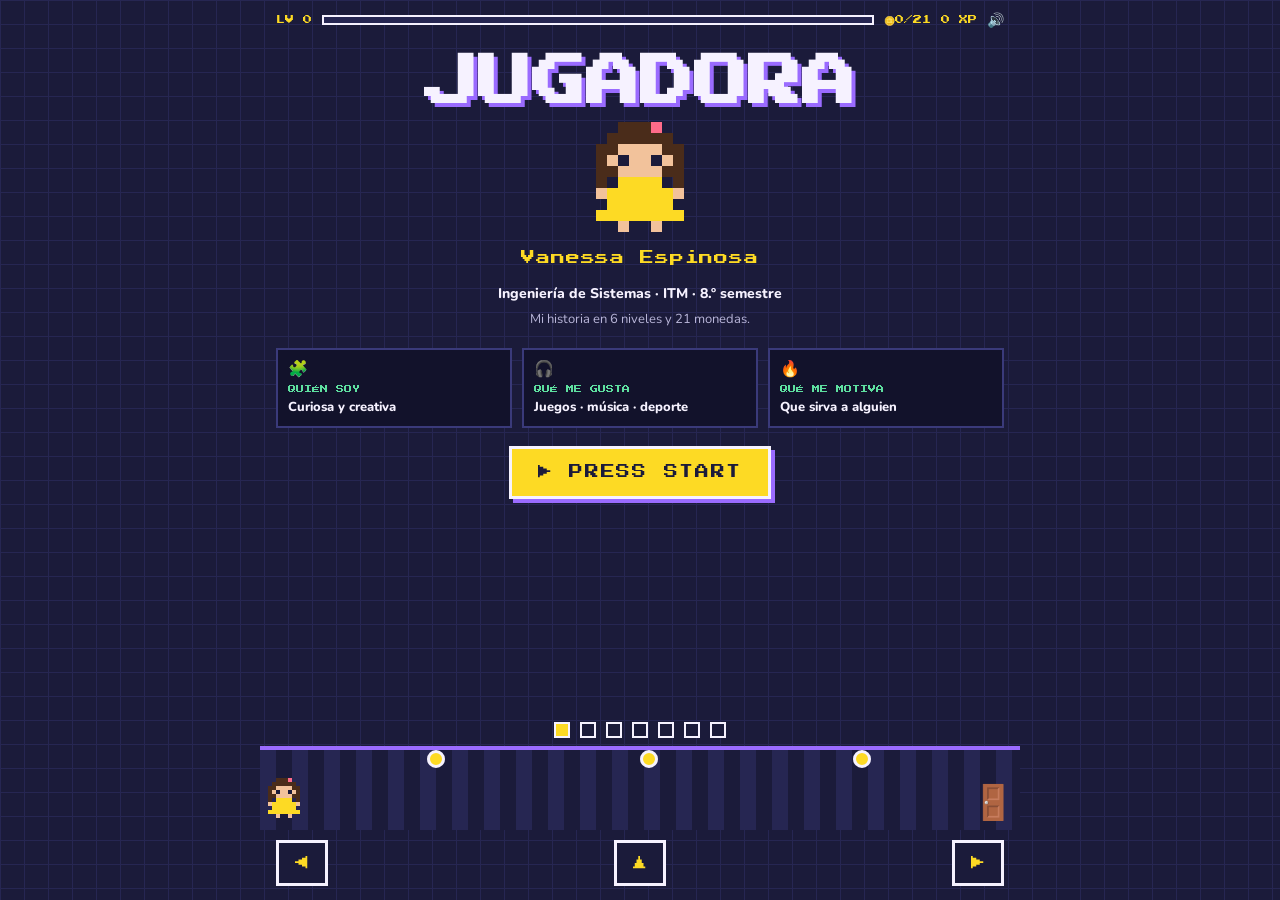
<file: Index.html>
<!DOCTYPE html>
<html lang="es">
<head>
<meta charset="UTF-8">
<meta name="viewport" content="width=device-width, initial-scale=1, viewport-fit=cover">
<title>Vanessa Espinosa . Jugadora</title>
<link rel="preconnect" href="https://fonts.googleapis.com">
<link href="https://fonts.googleapis.com/css2?family=Press+Start+2P&family=Nunito:wght@500;700;800&display=swap" rel="stylesheet">
<style>
:root{--ink:#1b1b3a;--ink2:#262652;--yellow:#fdda24;--violet:#9a6bff;--mint:#5ee0a0;--pink:#ff6b8a;--paper:#f6f2ff;--muted:#b9b6d9;
--px:'Press Start 2P','Courier New',monospace;--body:'Nunito','Segoe UI',system-ui,sans-serif}
*{box-sizing:border-box;margin:0;padding:0;-webkit-tap-highlight-color:transparent}
html,body{height:100%}
body{background:var(--ink);color:var(--paper);font-family:var(--body);font-size:16px;line-height:1.5;overflow:hidden;
background-image:linear-gradient(var(--ink2) 1px,transparent 1px),linear-gradient(90deg,var(--ink2) 1px,transparent 1px);background-size:24px 24px;animation:grid 12s linear infinite}
@keyframes grid{to{background-position:24px 24px}}
#app{height:100%;display:flex;flex-direction:column;max-width:760px;margin:0 auto;padding:env(safe-area-inset-top,0) 0 env(safe-area-inset-bottom,0)}
#hud{display:flex;align-items:center;gap:10px;padding:12px 16px;font-family:var(--px);font-size:9px;color:var(--yellow)}
#bar{flex:1;height:10px;background:var(--ink2);border:2px solid var(--paper)}
#fill{height:100%;width:0;background:var(--yellow);transition:width .4s steps(8)}
#mute{font-size:14px;background:none;border:0;cursor:pointer;color:var(--yellow)}
main{flex:1;overflow-y:auto;padding:8px 16px 16px;-webkit-overflow-scrolling:touch}
.screen{display:none}.screen.on{display:block;animation:in .35s steps(7) both}
@keyframes in{from{opacity:0;transform:translateX(var(--d,30px))}}
h1,h2{font-family:var(--px);line-height:1.5;color:var(--yellow)}
h1{font-size:clamp(16px,5.2vw,26px);margin-bottom:14px}
h2{font-size:clamp(12px,3.6vw,17px);margin-bottom:12px}
p{margin-bottom:12px}.sub{color:var(--muted)}.c{text-align:center}
.box{background:var(--ink);border:3px solid var(--paper);box-shadow:5px 5px 0 var(--violet);padding:14px;margin-bottom:18px}
.box.y{border-color:var(--yellow);box-shadow:5px 5px 0 var(--yellow)}
.grid{display:grid;grid-template-columns:1fr 1fr;gap:12px;margin-bottom:16px}
.stat{border:3px solid var(--paper);padding:10px;background:var(--ink);cursor:pointer;text-align:left;color:var(--paper);font-family:var(--body);min-height:92px}
.stat b{display:block;font-family:var(--px);font-size:18px;color:var(--mint);margin-bottom:6px}
.stat span{font-size:13px;color:var(--muted)}
.stat.pop,.item.pop{animation:pop .35s}
@keyframes pop{40%{transform:scale(1.12) rotate(-2deg)}}
.btn{font-family:var(--px);font-size:11px;line-height:1.4;background:var(--yellow);color:var(--ink);border:3px solid var(--paper);padding:14px 16px;cursor:pointer;box-shadow:4px 4px 0 var(--violet);touch-action:manipulation}
.btn:active{transform:translate(3px,3px);box-shadow:1px 1px 0 var(--violet)}
.btn.alt{background:var(--paper)}.btn[disabled]{opacity:.4;cursor:default}
button:focus-visible{outline:3px solid var(--mint);outline-offset:3px}
.blink{animation:blink 1s steps(2) infinite}@keyframes blink{50%{opacity:.25}}
.sp{display:inline-block}.bob{animation:bob 1s steps(2) infinite}@keyframes bob{50%{transform:translateY(-6px)}}
.hero{display:flex;justify-content:center;margin:6px 0 18px;cursor:pointer;background:none;border:0}
.jump{animation:jump .5s ease-out}@keyframes jump{40%{transform:translateY(-40px) rotate(8deg)}}
.skill{margin-bottom:12px;font-size:14px}.skill i{display:block;height:14px;border:3px solid var(--paper);margin-top:4px;background:var(--ink2)}
.skill i u{display:block;height:100%;width:0;background:var(--mint);transition:width 1s steps(10)}
.path{position:relative;padding-top:64px;margin-bottom:16px}
.path::before{content:"";position:absolute;left:8%;right:8%;top:76px;border-top:4px dashed var(--violet)}
#av{position:absolute;top:0;left:calc(16.6% - 20px);transition:left .6s steps(10)}
.nodes{display:flex}.nodes button{flex:1;background:none;border:0;color:var(--paper);font-family:var(--px);font-size:9px;cursor:pointer;padding:0 2px}
.nodes button s{display:block;width:26px;height:26px;margin:0 auto 8px;background:var(--ink);border:4px solid var(--yellow);text-decoration:none}
.nodes button.on s{background:var(--yellow)}
.mis{width:100%;text-align:left;font-family:var(--body);color:var(--paper);cursor:pointer;position:relative}
.det{max-height:0;overflow:hidden;transition:max-height .5s}.mis.open .det{max-height:340px}
.stamp{position:absolute;right:10px;top:10px;font-family:var(--px);font-size:9px;color:var(--mint);border:3px solid var(--mint);padding:4px;transform:rotate(-8deg) scale(0);transition:transform .3s cubic-bezier(.3,2,.5,1)}
.mis.open .stamp{transform:rotate(-8deg) scale(1)}
.items{display:grid;grid-template-columns:1fr 1fr;gap:10px;margin-bottom:14px}
.item{font-family:var(--body);font-weight:800;font-size:14px;text-align:left;color:var(--paper);background:var(--ink);border:3px solid var(--muted);padding:10px;cursor:pointer;min-height:56px}
.item.got{border-color:var(--mint);color:var(--mint)}.item.lock{border-style:dashed;color:var(--muted)}
.item.open{border-color:var(--yellow);color:var(--yellow);border-style:solid}
.slots{display:flex;gap:6px;margin-bottom:12px}.slots i{flex:1;height:12px;border:2px solid var(--paper)}.slots i.f{background:var(--mint)}
.req{width:100%;text-align:left;font-family:var(--body);font-weight:800;color:var(--paper);background:var(--ink);border:3px solid var(--muted);padding:12px;margin-bottom:10px;cursor:pointer;display:flex;gap:10px;align-items:flex-start}
.req i{font-style:normal;font-family:var(--px);flex:0 0 22px;color:var(--muted)}
.req small{display:block;font-weight:500;color:var(--muted);max-height:0;overflow:hidden;transition:max-height .4s}
.req.ok{border-color:var(--mint)}.req.ok i{color:var(--mint)}.req.ok small{max-height:90px;margin-top:4px}
.nav{display:flex;align-items:center;justify-content:space-between;padding:10px 16px 14px}
.nav button{touch-action:none;user-select:none;-webkit-user-select:none;font-family:var(--px);font-size:14px;width:52px;height:46px;background:var(--ink);color:var(--yellow);border:3px solid var(--paper);cursor:pointer}
.nav button[disabled]{opacity:.3}
#dots{display:flex;gap:10px;justify-content:center;padding:4px 0}
#dots button{width:16px;height:16px;border:2px solid var(--paper);background:var(--ink);padding:0;cursor:pointer}
#dots button.on{background:var(--yellow)}#dots button.done{background:var(--violet)}
#ground{position:relative;z-index:3;height:84px;flex:none;margin-top:4px;border-top:4px solid var(--violet);background:repeating-linear-gradient(90deg,var(--ink2) 0 16px,var(--ink) 16px 32px);user-select:none;-webkit-user-select:none;touch-action:manipulation}
#pl{position:absolute;left:0;bottom:12px;width:32px;height:40px;z-index:5;will-change:transform}
#pl span{position:absolute;inset:0}#pl .f2{visibility:hidden}
#pl.walking .f1{animation:fa .3s steps(1) infinite}#pl.walking .f2{animation:fb .3s steps(1) infinite}
@keyframes fa{50%{visibility:hidden}}@keyframes fb{50%{visibility:visible}}
.coin{position:absolute;bottom:62px;width:18px;height:18px;background:var(--yellow);border:3px solid var(--paper);border-radius:50%;animation:spin 1s steps(4) infinite}
@keyframes spin{50%{transform:scaleX(.3)}}
#door{position:absolute;right:6px;bottom:10px;font-size:34px;line-height:1;animation:blink 1.2s steps(2) infinite}
#back{position:absolute;left:6px;bottom:14px;font-family:var(--px);font-size:14px;color:var(--violet)}
.toast{position:fixed;top:56px;left:50%;margin-left:-60px;width:120px;text-align:center;font-family:var(--px);font-size:10px;color:var(--ink);background:var(--mint);border:3px solid var(--paper);padding:8px;z-index:9;animation:rise 1.3s forwards}
@keyframes rise{to{transform:translateY(-26px);opacity:0}}
.pt{position:fixed;width:8px;height:8px;pointer-events:none;z-index:9}
@media (prefers-reduced-motion:reduce){*{animation:none!important;transition:none!important}}
#tr{position:absolute;bottom:62px;width:32px;height:32px;z-index:4;animation:bob 1s steps(2) infinite}
.say{position:absolute;left:8px;right:8px;bottom:122px;min-height:48px;z-index:6;pointer-events:none;background:var(--paper);color:var(--ink);border:3px solid var(--ink2);box-shadow:4px 4px 0 var(--violet);padding:8px;font-weight:800;font-size:14px;line-height:1.3}
.box a{color:var(--yellow);font-weight:800}#lvl{cursor:pointer}
#md{position:fixed;inset:0;z-index:20;display:flex;align-items:center;justify-content:center;padding:16px;background:rgba(27,27,58,.94);animation:mdin .3s steps(4)}
@keyframes mdin{from{opacity:0}}
.mc{width:100%;max-width:420px;max-height:92vh;overflow:auto;text-align:center;background:var(--ink);border:4px solid var(--yellow);box-shadow:8px 8px 0 var(--violet);padding:20px 16px;animation:mpop .5s cubic-bezier(.3,1.6,.5,1)}
@keyframes mpop{from{transform:scale(.3);opacity:0}}
.award-row{display:flex;align-items:center;justify-content:center;gap:14px;margin:0 auto}
.mtr{display:inline-block;animation:drop 1s cubic-bezier(.3,1.5,.5,1) .3s both,glow 1.4s steps(2) 1.3s infinite}
.award-photo{width:68px;height:88px;object-fit:cover;object-position:center 25%;border:3px solid var(--paper);box-shadow:4px 4px 0 var(--violet);transform:rotate(4deg);animation:drop 1s cubic-bezier(.3,1.5,.5,1) .3s both}
@keyframes drop{from{transform:translateY(-160px) scale(.3) rotate(-25deg);opacity:0}}
@keyframes glow{50%{filter:drop-shadow(0 0 12px #fdda24)}}
.mc h2{margin:10px 0 4px;animation:up .5s .9s both}.mc .th{font-family:var(--px);font-size:13px;color:var(--mint);margin-bottom:12px;animation:up .5s 1.1s both}
@keyframes up{from{transform:translateY(14px);opacity:0}}
.mg{display:grid;grid-template-columns:repeat(3,1fr);gap:8px;margin:12px 0;animation:up .5s 1.3s both}
.mg div{border:3px solid var(--paper);padding:8px 4px}.mg b{display:block;font:13px var(--px);color:var(--mint);margin-bottom:4px}.mg span{font-size:12px;color:var(--muted)}
.mc .y{color:var(--yellow);font-weight:800}.mc a{color:var(--yellow);font-weight:800}

/* portada */
.ttl{text-align:center;font-size:clamp(20px,7.2vw,54px);line-height:1.15;margin:4px 0 6px;color:var(--paper);text-shadow:4px 4px 0 var(--violet);letter-spacing:0}
.ttl span{display:block}
.ttl .vs{display:inline-block;font-size:.72em;color:var(--yellow);text-shadow:3px 3px 0 var(--pink);transform:rotate(-8deg);margin:6px 0 10px}
.hero{display:flex;justify-content:center;margin:8px 0 16px;cursor:pointer}
.hero svg{display:block;max-width:100%;height:auto}
.nm{font-family:var(--px);font-size:clamp(11px,3.2vw,14px);color:var(--yellow);text-align:center;margin:0 0 14px;letter-spacing:.06em}
.cards3{display:grid;grid-template-columns:repeat(3,1fr);gap:10px;margin:0 0 18px}
.cards3>button{font-family:var(--body);color:var(--paper);cursor:pointer;background:#12122b;border:2px solid #3a3a7a;padding:10px;text-align:left}
.cards3>button:hover{border-color:var(--yellow);transform:translateY(-2px)}
.cards3 i{display:block;font-style:normal;font-size:16px;line-height:1.2;margin-bottom:4px}
.cards3 small{display:block;font-family:var(--px);font-size:clamp(6px,1.5vw,8px);line-height:1.5;color:var(--mint);margin-bottom:4px}
.cards3 b{display:block;font-size:clamp(11px,2.4vw,13px);line-height:1.3;font-weight:800}
#go{font-size:clamp(11px,3vw,14px);letter-spacing:.12em;padding:14px 26px}
.mis.eta.open .det{max-height:900px}
.eta .stamp{top:auto;bottom:10px}

/* ficha */
#fcm{position:fixed;inset:0;z-index:20;display:flex;align-items:center;justify-content:center;padding:16px;background:rgba(10,10,28,.88);animation:mdin .3s steps(4)}
.fc{position:relative;width:100%;max-width:560px;max-height:86vh;overflow:auto;text-align:left;background:#17172f;border:3px solid var(--paper);box-shadow:8px 8px 0 var(--violet);padding:20px 16px 16px;animation:mpop .45s cubic-bezier(.3,1.6,.5,1)}
.fctag{display:block;font:9px/1.5 var(--px);color:var(--yellow);margin:0 0 14px;padding-right:36px}
.fcx{position:absolute;top:10px;right:10px;width:32px;height:32px;background:#2a2a5c;border:2px solid #4a4a8a;color:var(--paper);font-size:14px;cursor:pointer}
.fcprofile{display:flex;align-items:center;gap:14px;margin-bottom:14px}
.fcav{flex:none;background:#262652;border:2px solid #4a4a8a;padding:4px;line-height:0}
.fcav svg{width:48px;height:60px}
.fcname{font:clamp(11px,3vw,16px)/1.5 var(--px);color:var(--yellow);margin:0 0 6px}
.fcdegree{font-size:13px;font-weight:800;margin:0}
.fcg{display:grid;grid-template-columns:repeat(3,minmax(0,1fr));gap:10px}
.fcg>div{min-width:0;background:#0f0f24;border:2px solid #3a3a7a;border-top:5px solid var(--violet);padding:12px 8px;text-align:center}
.fcg .fm{border-top-color:var(--mint)}.fcg .fy{border-top-color:var(--yellow)}
.fcg i{display:block;font-style:normal;font-size:20px;line-height:1.2;margin-bottom:6px}
.fcg small{display:block;font:clamp(6px,1.7vw,9px)/1.5 var(--px);color:var(--yellow);margin-bottom:8px}
.fcg p{font-size:clamp(10px,2.5vw,13px);line-height:1.4;margin:0}
.chips{display:grid;grid-template-columns:repeat(2,minmax(0,1fr));gap:6px}
.chips span{display:flex;align-items:center;justify-content:center;min-height:34px;font-size:clamp(9px,2.3vw,12px);font-weight:800;line-height:1.3;background:#34344a;border:1px solid #55556d;padding:5px 4px}
.btn.alt.fcb{background:#2a2a5c;color:var(--paper);border-color:#4a4a8a}
.fcactions{text-align:center;margin:14px 0 0}

</style>
</head>
<body>
<div id="app">
  <div id="hud"><span id="lvl">LV 0</span><div id="bar"><div id="fill"></div></div><span id="cc">🪙0/21</span><span id="xp">0 XP</span><button id="mute" aria-label="Sonido">🔊</button></div>
  <main id="stage"></main>
  <div id="dots"></div>
  <div id="ground"><span id="back"></span><span id="door">🚪</span><div id="pl"></div></div>
  <div class="nav"><button id="prev" aria-label="Caminar a la izquierda">◀</button><button id="jump" aria-label="Saltar">▲</button><button id="next" aria-label="Caminar a la derecha">▶</button></div>
</div>
<script>
const DATO_EXTRA_EN_MONEDAS=false; // pon false para que las monedas solo sumen al contador y a los XP
/* ====== EDITA AQUÍ lo personal (no está en tu hoja de vida) ====== */
const YO={
  nombre:"Vanessa Espinosa",
  meGusta:["Completa aquí un hobby (ej.: crear contenido audiovisual)","Completa aquí otro gusto (ej.: música, series, deporte)"],
  datoCurioso:"Completa aquí un dato que te haga única"
};
/* ================================================================= */
const $=(s,r=document)=>r.querySelector(s), $$=(s,r=document)=>[...r.querySelectorAll(s)];
const RM=matchMedia("(prefers-reduced-motion:reduce)").matches;
let xp=0,mute=false,AC;const st={items:0};

/* sonido */
function beep(f=520,d=.08,t="square"){if(mute)return;try{AC=AC||new(window.AudioContext||window.webkitAudioContext)();const o=AC.createOscillator(),g=AC.createGain();o.type=t;o.frequency.value=f;g.gain.value=.05;o.connect(g);g.connect(AC.destination);o.start();g.gain.exponentialRampToValueAtTime(.0001,AC.currentTime+d);o.stop(AC.currentTime+d)}catch(e){}}
const jingle=()=>{[523,659,784,1046].forEach((f,i)=>setTimeout(()=>beep(f,.12),i*110));PL.hop()};
$("#mute").onclick=e=>{mute=!mute;e.target.textContent=mute?"🔇":"🔊"};

/* sprites pixel */
function sprite(m,c,px=8){let r="";m.forEach((row,y)=>[...row].forEach((k,x)=>{if(c[k])r+=`<rect x="${x}" y="${y}" width="1" height="1" fill="${c[k]}"/>`}));
return `<svg viewBox="0 0 ${m[0].length} ${m.length}" width="${m[0].length*px}" height="${m.length*px}" shape-rendering="crispEdges" aria-hidden="true">${r}</svg>`}
const WOMAN=l=>["..HHHP..",".HHHHHH.","HHSSSSHH","HSeSSeSH","HHSSSSHH","H.BBBB.H","SBBBBBBS",".BBBBBB.","BBBBBBBB",l];
const WC={H:"#4a2c1a",S:"#f2c29b",e:"#1b1b3a",B:"#fdda24",L:"#f2c29b",P:"#ff6b8a"};
const HERO=sprite(WOMAN("..L..L.."),WC,8);
const HEROS=HERO.replace(/width="64" height="80"/,'width="40" height="50"');

/* efectos */
function tw(el,txt,sp=20){clearInterval(el._t);if(RM){el.textContent=txt;return}el.textContent="";let i=0;el._t=setInterval(()=>{el.textContent=txt.slice(0,++i);if(i>=txt.length)clearInterval(el._t)},sp)}
function burst(x,y,n=14){if(RM)return;const C=["#fdda24","#9a6bff","#5ee0a0","#f6f2ff"];for(let i=0;i<n;i++){const p=document.createElement("i");p.className="pt";p.style.cssText=`left:${x}px;top:${y}px;background:${C[i%4]}`;document.body.appendChild(p);const a=Math.random()*6.28,d=40+Math.random()*80;p.animate([{transform:"translate(0,0)",opacity:1},{transform:`translate(${Math.cos(a)*d}px,${Math.sin(a)*d+30}px) rotate(200deg)`,opacity:0}],{duration:750,easing:"ease-out"}).onfinish=()=>p.remove()}}
function confetti(){for(let k=0;k<7;k++)setTimeout(()=>burst(Math.random()*innerWidth,innerHeight*.25,20),k*170)}
function ctr(el){const r=el.getBoundingClientRect();return[r.left+r.width/2,r.top+r.height/2]}
function toast(t){const d=document.createElement("div");d.className="toast";d.textContent=t;document.body.appendChild(d);setTimeout(()=>d.remove(),1300)}
function gain(n){xp+=n;$("#xp").textContent=xp+" XP";toast("+"+n+" XP")}
function anim(el,c){el.classList.remove(c);void el.offsetWidth;el.classList.add(c)}

/* ficha de personaje */
function openFicha(){if($("#fcm"))return;const m=document.createElement("div");m.id="fcm";m.setAttribute("role","dialog");m.setAttribute("aria-modal","true");m.setAttribute("aria-labelledby","fctitle");
m.innerHTML=`<div class="fc"><button class="fcx" id="fcx" aria-label="Cerrar">✕</button>
<h2 class="fctag" id="fctitle">INFORMACIÓN DEL PERSONAJE</h2>
<div class="fcprofile"><div class="fcav">${HERO}</div><div><h3 class="fcname">${YO.nombre}</h3><p class="fcdegree">Ingeniería de Sistemas · ITM · 8.º semestre</p></div></div>
<div class="fcg">
<div class="fv"><i>🧩</i><small>QUIÉN SOY</small><p>Curiosa y creativa. Pasé de los medios audiovisuales al desarrollo de software; hoy estudio Ingeniería de Sistemas.</p></div>
<div class="fm"><i>🎧</i><small>QUÉ ME GUSTA</small><div class="chips"><span>🎵 Música</span><span>📺 Series</span><span>🎮 Juegos</span><span>⚽ Deportes</span><span>🧶 Crochet</span></div></div>
<div class="fy"><i>🔥</i><small>QUÉ ME MOTIVA</small><p>Aprender cosas nuevas y crear soluciones que le sirvan a alguien.</p></div>
</div>
<p class="fcactions"><button class="btn alt fcb" id="fcno">CERRAR</button></p></div>`;
document.body.appendChild(m);beep(660,.1);
const close=()=>{m.remove();document.removeEventListener("keydown",esc)},esc=ev=>{if(ev.key==="Escape")close()};
document.addEventListener("keydown",esc);
$("#fcx",m).onclick=close;$("#fcno",m).onclick=close;m.addEventListener("pointerdown",ev=>{if(ev.target===m)close()});
$("#fcx",m).focus()}
/* pantallas */
const S=[];
S.push({h:`<h1 class="ttl"><span>JUGADORA </span></h1>
<div class="hero" id="hero" role="img" aria-label="Vanessa, tu jugadora">${HERO.replace(/width="64" height="80"/,'width="88" height="110"')}</div>
<p class="nm">${YO.nombre}</p>
<p class="c" style="font-weight:800;font-size:14px;margin-bottom:6px">Ingeniería de Sistemas · ITM · 8.º semestre</p>
<p class="sub c" style="font-size:13px;margin-bottom:18px">Mi historia en 6 niveles y 21 monedas.</p>
<div class="cards3">
<button type="button" aria-label="Ver información del personaje: quién soy"><i>🧩</i><small>QUIÉN SOY</small><b>Curiosa y creativa</b></button>
<button type="button" aria-label="Ver información del personaje: qué me gusta"><i>🎧</i><small>QUÉ ME GUSTA</small><b>Juegos · música · deporte</b></button>
<button type="button" aria-label="Ver información del personaje: qué me motiva"><i>🔥</i><small>QUÉ ME MOTIVA</small><b>Que sirva a alguien</b></button></div>
<p class="c"><button class="btn blink" id="go">▶ PRESS START</button></p>`,
init(e){$("#go",e).onclick=()=>show(1);$$(".cards3 button",e).forEach(card=>card.onclick=openFicha);
$("#hero",e).onclick=ev=>{anim($("#hero",e),"jump");beep(520,.1)}}});

S.push({h:`<h2>Datos personales · Mi historia</h2><p class="sub">Toca cada etapa para abrirla.</p>
<button class="box y mis eta"><span class="stamp">¡LISTO!</span><p><b>0 A 10 AÑOS</b><br><span class="sub">Familia, deporte y colegio</span></p>
<div class="det"><p>• Crecí con mis padres y mis hermanos, en una familia muy unida.</p><p>• Mi mamá me inscribió en el INDER: practiqué varios deportes, competí y gané algunas medallas.</p><p>• También practiqué hockey subacuático, sin llegar a competir.</p><p>• Estudié en la I.E. Caracas desde preescolar.</p></div></button>
<button class="box mis eta"><span class="stamp">¡LISTO!</span><p><b>10 A 15 AÑOS</b><br><span class="sub">Música</span></p>
<div class="det"><p>• Seguí mis estudios en la I.E. Caracas.</p><p>• A los 13 años entré a una red musical: toqué violín y luego viola.</p><p>• También recibí formación en canto y asistí a varios conciertos.</p></div></button>
<button class="box mis eta"><span class="stamp">¡LISTO!</span><p><b>15 A 20 AÑOS</b><br><span class="sub">Escritura, audiovisual y tecnología</span></p>
<div class="det"><p>• A los 16 años, en grado once, mi texto fue seleccionado en un taller de escritura de la Alcaldía de Medellín.</p><p>• Hice la media técnica en Medios Audiovisuales (convenio colegio–ITM), en la primera promoción. Para enfocarme dejé la red musical.</p><p>• Me volví más extrovertida y descubrí que mi verdadero interés era la tecnología.</p><p>• En el ITM me gradué como Tecnóloga en Desarrollo de Software y seguí con Ingeniería de Sistemas.</p><p>• En el semillero (4.º a 7.º semestre) saqué adelante sola Ruta Violeta, que llegó hasta la Vicerrectoría, y luego apoyé el frontend de Neurolab.</p><p>• Ruta Violeta es mi proyecto más significativo: ahí aprendí Power Apps y Power Automate.</p></div></button>
<div class="box"><p><b>Lo que me motiva</b></p><p>Aprender por iniciativa propia: además de mis clases me certifiqué en AWS y sigo profundizando. Y que lo que construyo tenga un propósito, como la Ruta Violeta.</p></div>`,
init(e){$$(".eta",e).forEach(m=>m.onclick=()=>{const o=m.classList.toggle("open");if(o){beep(880,.12);burst(...ctr(m),10);if(!m.dataset.x){m.dataset.x=1;gain(25)}}})}});

S.push({h:`<h2>Selección de personaje</h2>
<div class="box"><p><b>Clase:</b> Tecnóloga en Desarrollo de Software, hoy ingeniera de sistemas en formación.</p><p><b>Poder especial:</b> aprendo por iniciativa propia.</p></div>
<p class="sub">Toca las tarjetas para descubrir más.</p>
<div class="grid">
<button class="stat" data-d="Semillero de ciencia de datos y low code."><b>~2</b><span>años en DataUrban</span></button>
<button class="stat" data-d="Ruta Violeta y Neurolab, ambos en el ITM."><b>2</b><span>proyectos reales</span></button>
<button class="stat" data-d="Cloud Practitioner, obtenida en octubre de 2026."><b>AWS</b><span>certificación</span></button>
<button class="stat" data-d="Tecnología graduada en 2025, ingeniería en curso."><b>8.º</b><span>semestre</span></button></div>
<div id="sk"></div>`,
enter(e){const K=[["Aprendizaje autónomo",95],["Trabajo en equipo",88],["Planificación",85],["Rigor y disciplina",90]];
$("#sk",e).innerHTML=K.map(([n])=>`<div class="skill">${n}<i><u></u></i></div>`).join("");setTimeout(()=>$$("u",e).forEach((u,i)=>u.style.width=K[i][1]+"%"),80)},
init(e){$$(".stat",e).forEach(c=>c.onclick=()=>{const f=!c.dataset.s;c.dataset.s=1;$("span",c).textContent=c.dataset.d;anim(c,"pop");beep(660,.07);if(f)gain(20)})}});

S.push({h:`<h2>Nivel 1 · El origen</h2>
<p class="sub">Mueve a tu personaje por el mapa.</p>
<div class="path"><div id="av" class="sp bob">${HEROS}</div>
<div class="nodes"><button><s></s>2022</button><button><s></s>2025</button><button><s></s>HOY</button></div></div>
<div class="box y"><p id="ot" style="min-height:96px"></p></div>`,
init(e){const T=["Bachiller técnica en Medios Audiovisuales. De ahí viene mi gusto por comunicar de forma visual.","Tecnóloga en Desarrollo de Software en el ITM: aquí empecé a construir soluciones reales.","Ingeniería de Sistemas en el ITM, y lista para mi práctica profesional."],L=["16.6%","50%","83.3%"],done=new Set;
const go=i=>{$("#av",e).style.left=`calc(${L[i]} - 20px)`;$$(".nodes button",e).forEach((b,k)=>b.classList.toggle("on",k===i));tw($("#ot",e),T[i]);beep(400+i*150,.1);if(!done.has(i)){done.add(i);gain(15)}};
$$(".nodes button",e).forEach((b,i)=>b.onclick=()=>go(i));e._go=go},
enter(e){e._go(0)}});

S.push({h:`<h2>Nivel 2 · Misiones</h2><p class="sub">Toca una misión para abrirla.</p>
<button class="box y mis"><span class="stamp">¡COMPLETA!</span><p><b>Ruta Violeta</b><br><span class="sub">Feb 2024 – May 2026</span></p>
<div class="det"><p><b>Reto:</b> un canal seguro para reportar acoso y violencia de género.</p><p><b>Acción:</b> app responsive con Power Apps, listas en SharePoint y alertas con Power Automate.</p><p><b>Resultado:</b> reportes con alertas automáticas y protocolo de la ruta de atención.</p></div></button>
<button class="box mis"><span class="stamp">¡COMPLETA!</span><p><b>Neurolab</b><br><span class="sub">Ago 2025 – May 2026</span></p>
<div class="det"><p><b>Reto:</b> centralizar la gestión de pruebas psicológicas institucionales.</p><p><b>Acción:</b> frontend con React, HTML y CSS, con vistas por rol, y trabajo en equipo con Git.</p><p><b>Resultado:</b> interfaces distintas para estudiante, psicólogo y administrador.</p></div></button>`,
init(e){$$(".mis",e).forEach(m=>m.onclick=()=>{const o=m.classList.toggle("open");if(o){beep(880,.12);burst(...ctr(m),10);if(!m.dataset.x){m.dataset.x=1;gain(40)}}})}});

const OBJ=[["Power Automate","Automatizó las alertas de Ruta Violeta. Es la base para la automatización de procesos."],["SharePoint","Almacenar y consultar reportes: administración centralizada de información."],["Power Apps","Interfaces conectadas a datos, con low code y en poco tiempo."],["Python (académico)","Lo he visto en la academia, junto con Java y SQL Server. Mi punto de partida para seguir automatizando."],["Office 365","Mi entorno diario de trabajo en proyectos y semillero."],["Git + React","Trabajo en equipo con control de versiones y desarrollo de interfaces."],["AWS Cloud","Certificada en octubre de 2026: aprendo rápido y por mi cuenta."],["🔒 Power BI","Se desbloquea al completar el inventario."]];
S.push({h:`<h2>Inventario</h2><p class="sub">Recoge los 7 objetos y desbloquea el último.</p>
<div class="slots" id="sl"></div><div class="items" id="it"></div>
<div class="box y" style="min-height:96px"><p id="why" class="sub">Elige un objeto…</p></div>`,
init(e){const got=new Set,sl=$("#sl",e);sl.innerHTML="<i></i>".repeat(7);
OBJ.forEach(([n,d],i)=>{const b=document.createElement("button");b.className="item"+(i===7?" lock":"");b.textContent=n;
b.onclick=ev=>{if(i===7&&got.size<7){anim(b,"pop");beep(150,.15);$("#why",e).textContent="Aún falta recoger "+(7-got.size)+" objetos.";return}
tw($("#why",e),(i===7?"Power BI: está en mi lista para profundizar en conocimientos, y mi historial con AWS dice que lo haré rápido. ":"")+(i===7?"":d));anim(b,"pop");
if(i===7){b.classList.add("open");if(!b.dataset.x){b.dataset.x=1;gain(60);confetti();jingle()}return}
beep(500+i*60,.09);burst(ev.clientX,ev.clientY,10);if(!got.has(i)){got.add(i);st.items=got.size;b.classList.add("got");sl.children[got.size-1].classList.add("f");gain(15);
if(got.size===7){$$(".item",e)[7].textContent="🔓 Power BI";toast("¡Completo!");jingle()}}};
$("#it",e).appendChild(b)})}});

const REQ=[["Python y programación","Lo he trabajado en la academia, con Java y SQL Server, y lo aplico en mis proyectos."],["Automatizar procesos","Lo hice con Power Automate en Ruta Violeta."],["Office y trabajo en equipo","Office 365, SharePoint y Git en proyectos colaborativos."],["Orientación al logro","Cerré dos proyectos y obtuve la certificación de AWS por iniciativa propia."]];
S.push({h:`<h2>¿Continuar? Por qué esta vacante</h2><p class="sub">Toca cada requisito para validarlo. Al terminar, camina hasta el final del suelo y salta para coger el trofeo 🏆.</p><div id="rq"></div>
<p class="c"><button class="btn" id="win" disabled>▶ SÍ, CONTINUAR</button></p><div class="box" id="end" hidden></div>`,
init(e){let n=0;REQ.forEach(([t,d])=>{const b=document.createElement("button");b.className="req";b.innerHTML=`<i>□</i><span>${t}<small>${d}</small></span>`;
b.onclick=ev=>{if(b.classList.contains("ok"))return;b.classList.add("ok");$("i",b).textContent="✔";beep(700,.1);burst(ev.clientX,ev.clientY,10);gain(25);if(++n===4){$("#win",e).disabled=false;$("#win",e).classList.add("blink");jingle()}};$("#rq",e).appendChild(b)});
e._fin=()=>{if($("#md"))return;const first=!e._d;e._d=1;const n=Object.values(got).reduce((a,s)=>a+s.size,0),TT=S.length*3,r=n>=TT?"de ORO: ¡juntaste todas las monedas!":n>=TT/2?"de PLATA: ¡muy buen recorrido!":"de BRONCE: ¡aún quedan monedas por descubrir!";
 const w=$("#win",e);w.hidden=true;if(first){confetti();jingle()}
 const m=document.createElement("div");m.id="md";m.setAttribute("role","dialog");m.setAttribute("aria-modal","true");m.setAttribute("aria-labelledby","mt");
 m.innerHTML=`<div class="mc"><div class="award-row"><div class="mtr">${TROPHY.replace(/width="32" height="32"/,'width="88" height="88"')}</div><img class="award-photo" src="FotoPracticas.jpeg" alt="Foto de Vanessa"></div><h2 id="mt">¡Nivel completado!</h2><p class="th">¡Gracias por jugar!</p>
 <div class="mg"><div><b>${xp}</b><span>XP</span></div><div><b>${n}/${TT}</b><span>Monedas</span></div><div><b>${st.items}/7</b><span>Objetos</span></div></div>
 <p>Trofeo ${r}</p><p>Contacto: <a href="https://linkedin.com/in/vanessa-espinosa-cardona" target="_blank" rel="noopener">LinkedIn</a> · vanesaespinosa2013@gmail.com</p><p class="y">Siguiente nivel: trabajar juntos.</p>
 <p><button class="btn" id="mx">Cerrar</button> <button class="btn alt" id="mr">Jugar otra vez</button></p></div>`;
 document.body.appendChild(m);const close=()=>{m.remove();w.hidden=false;w.disabled=false;w.classList.remove("blink");w.textContent="🏆 VER RESUMEN"};
 $("#mx",m).onclick=close;$("#mr",m).onclick=()=>location.reload();m.addEventListener("keydown",ev=>{if(ev.key==="Escape")close()});$("#mx",m).focus()};
$("#win",e).onclick=e._fin}});

/* motor */
const stage=$("#stage"),dots=$("#dots");let cur=0,prev=-1;const seen=new Set;
S.forEach(s=>{const d=document.createElement("section");d.className="screen";d.innerHTML=s.h;stage.appendChild(d);s.el=d;{const b=document.createElement("button"),i=dots.children.length;b.setAttribute("aria-label","Nivel "+i);b.onclick=()=>show(i);dots.appendChild(b)}});
S.forEach(s=>s.init&&s.init(s.el));
function show(i){prev=cur;cur=Math.max(0,Math.min(S.length-1,i));
S.forEach((s,k)=>{s.el.classList.remove("on");if(k===cur){s.el.style.setProperty("--d",cur>=prev?"30px":"-30px");void s.el.offsetWidth;s.el.classList.add("on")}});
if(!seen.has(cur)){seen.add(cur)}if(S[cur].enter)S[cur].enter(S[cur].el);
[...dots.children].forEach((d,k)=>d.className=k===cur?"on":seen.has(k)?"done":"");
lvlUpd();$("#fill").style.width=cur/(S.length-1)*100+"%";
stage.scrollTop=0;if(cur!==prev)beep(330,.06);PL.onShow(cur>=prev?1:-1)}


let x0=null;stage.addEventListener("touchstart",e=>{x0=e.touches[0].clientX},{passive:true});
stage.addEventListener("touchend",e=>{if(x0===null)return;const dx=e.changedTouches[0].clientX-x0;x0=null;if(Math.abs(dx)>90)show(cur+(dx<0?1:-1))});

/* personaje que camina y salta */
const gr=$("#ground"),pl=$("#pl"),COINS=[.22,.5,.78],got={};let taps=0;
const HM=WOMAN,HC=WC;
pl.innerHTML=`<span class="f1">${sprite(HM("..L..L.."),HC,4)}</span><span class="f2">${sprite(HM(".L....L."),HC,4)}</span>`;
const REW=["Busco mi práctica en software, datos o nube.","Además de mis clases, me certifiqué en AWS por iniciativa propia.","Mi formación audiovisual me ayuda a comunicar ideas de forma visual.","En Ruta Violeta implementé alertas automáticas con Power Automate.","Ya he usado Power Apps, Power Automate y SharePoint en proyectos reales.","En Neurolab hice interfaces por rol: estudiante, psicólogo y administrador.","Mi inglés es básico, pero lo estoy estudiando.","Estoy lista para aprender Power BI y lo que haga falta."];
const TROPHY=sprite(["..YYYY..","Y.YWYY.Y","YYYWYYYY",".YYYYYY.","..YYYY..","...YY...","...YY...","..OOOO.."],{Y:"#fdda24",W:"#fff6b0",O:"#b8860b"},4);let TG=0;
function say(t){$$(".say",gr).forEach(b=>b.remove());const b=document.createElement("div");b.className="say";gr.appendChild(b);tw(b,t,16);setTimeout(()=>b.remove(),5500)}
const vib=n=>{try{navigator.vibrate&&navigator.vibrate(n)}catch(e){}};
function coinFx(){vib(15);const n=Object.values(got).reduce((a,s)=>a+s.size,0);$("#cc").textContent="🪙"+n+"/"+S.length*3;if(got[cur].size===3){gain(30);if(DATO_EXTRA_EN_MONEDAS)say("🪙 "+REW[cur])}}
function collectTrophy(){const t=$("#tr",gr);if(!t)return;const[bx,by]=ctr(t);t.remove();TG=1;vib([40,30,80]);beep(1046,.15);burst(bx,by,24);gain(200);setTimeout(()=>S[S.length-1].el._fin(),600)}
const PL={x:8,y:0,vy:0,hold:0,face:1,target:null,lock:0,
 jump(){if(this.y===0){this.vy=400;beep(520,.1)}},
 hop(){if(this.y===0)this.vy=300},
 auto(d){this.target=d>0?gr.clientWidth-30:6},
 onShow(dir){const W=gr.clientWidth,last=cur===S.length-1;this.x=dir>0?8:W-70;this.face=dir;this.target=null;this.hold=0;this.lock=0;this.hop();
  $$(".coin,.say,#tr",gr).forEach(c=>c.remove());got[cur]=got[cur]||new Set;
  COINS.forEach((f,i)=>{if(got[cur].has(i))return;const c=document.createElement("i");c.className="coin";c.style.left=f*100+"%";c.dataset.i=i;gr.appendChild(c)});
  if(last&&!TG){const t=document.createElement("div");t.id="tr";t.innerHTML=TROPHY;t.style.left=(W-92)+"px";gr.appendChild(t)}
  $("#door").textContent=last?"":"🚪";$("#back").textContent=cur?"◀":""}};
let t0=performance.now();
requestAnimationFrame(function loop(t){const dt=Math.min(.05,(t-t0)/1000);t0=t;const P=PL,W=gr.clientWidth;let d=P.hold;
 if(P.target!==null){const df=P.target-P.x;if(Math.abs(df)<5)P.target=null;else d=Math.sign(df)}
 if(d){P.x+=d*150*dt;P.face=d}
 if(P.y>0||P.vy>0){P.vy-=1300*dt;P.y+=P.vy*dt;if(P.y<=0){P.y=0;P.vy=0}}
 if(P.x>W-46){if(cur<S.length-1&&!P.lock){P.lock=1;show(cur+1)}else P.x=W-46}
 else if(P.x<=4){P.x=4;if(d<0&&cur>0&&!P.lock){P.lock=1;show(cur-1)}}
 pl.classList.toggle("walking",!!d&&P.y===0);
 pl.style.transform=`translate(${P.x}px,${-P.y}px) scaleX(${P.face})`;
 $$(".coin",gr).forEach(c=>{const cx=parseFloat(c.style.left)/100*W;if(Math.abs(P.x+16-cx)<24&&P.y>8&&P.y<70){const[bx,by]=ctr(c);got[cur].add(+c.dataset.i);c.remove();beep(988,.08);burst(bx,by,8);gain(10);coinFx()}});
 const tr=$("#tr",gr);if(tr&&Math.abs(P.x+16-(tr.offsetLeft+16))<26&&P.y>10&&P.y<85)collectTrophy();
 requestAnimationFrame(loop)});
gr.addEventListener("pointerdown",e=>{const r=gr.getBoundingClientRect();PL.target=Math.max(4,Math.min(r.width-30,e.clientX-r.left-16))});
pl.addEventListener("pointerdown",e=>{e.stopPropagation();PL.target=null;PL.jump();if(++taps===5){gain(50);toast("¡Secreto!");jingle()}});
[["#prev",-1],["#next",1]].forEach(([s,d])=>{const b=$(s);b.onpointerdown=e=>{e.preventDefault();PL.hold=d;PL.target=null;beep(260,.04)};["pointerup","pointerleave","pointercancel"].forEach(v=>b["on"+v]=()=>{if(PL.hold===d)PL.hold=0})});
$("#jump").onpointerdown=e=>{e.preventDefault();PL.jump()};
addEventListener("keydown",e=>{if(e.key==="ArrowRight")PL.hold=1;else if(e.key==="ArrowLeft")PL.hold=-1;else if(e.key==="ArrowUp"||e.key===" "){e.preventDefault();PL.jump()}});
addEventListener("keyup",e=>{if((e.key==="ArrowRight"&&PL.hold===1)||(e.key==="ArrowLeft"&&PL.hold===-1))PL.hold=0});
addEventListener("contextmenu",e=>{if(e.target.closest(".nav,#ground"))e.preventDefault()});
setInterval(()=>{if(!PL.hold&&PL.target===null)PL.hop()},6500);
/* UX: cronómetro (toca LV), pista si no hay actividad */
const T0=performance.now(),hinted={};let tmOn=false,idle=0,lastX=-1;
function lvlUpd(){const s=((performance.now()-T0)/1000)|0;$("#lvl").textContent="LV "+cur+(tmOn?" ⏱"+String(s/60|0).padStart(2,"0")+":"+String(s%60).padStart(2,"0"):"")}
$("#lvl").onclick=()=>{tmOn=!tmOn;lvlUpd()};setInterval(lvlUpd,1000);
addEventListener("pointerdown",()=>idle=0);addEventListener("keydown",()=>idle=0);
setInterval(()=>{if(PL.x!==lastX){lastX=PL.x;idle=0;return}if(++idle>=15&&cur<S.length-1&&!hinted[cur]&&!$(".say",gr)){hinted[cur]=1;say("Cuando termines aquí, camina ▶ hasta el final del suelo para pasar al siguiente nivel.")}},1000);
show(0);

</script>
</body>
</html>
</file>
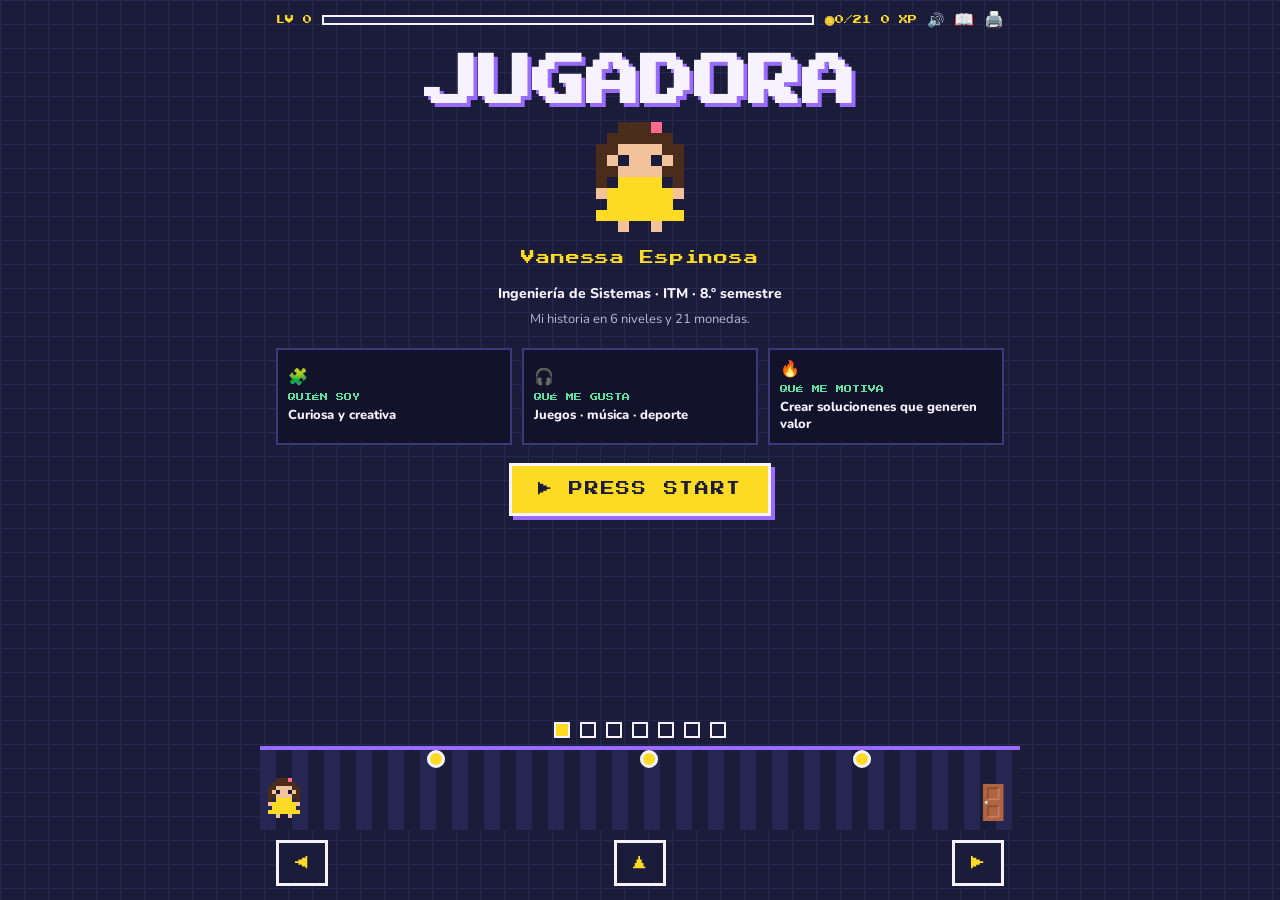
<file: index.html>
<!DOCTYPE html>
<html lang="es">
<head>
<meta charset="UTF-8">
<meta name="viewport" content="width=device-width, initial-scale=1, viewport-fit=cover">
<title>Vanessa Espinosa . Jugadora</title>
<link rel="preconnect" href="https://fonts.googleapis.com">
<link href="https://fonts.googleapis.com/css2?family=Press+Start+2P&family=Nunito:wght@500;700;800&display=swap" rel="stylesheet">
<style>
:root{--ink:#1b1b3a;--ink2:#262652;--yellow:#fdda24;--violet:#9a6bff;--mint:#5ee0a0;--pink:#ff6b8a;--paper:#f6f2ff;--muted:#b9b6d9;
--px:'Press Start 2P','Courier New',monospace;--body:'Nunito','Segoe UI',system-ui,sans-serif}
*{box-sizing:border-box;margin:0;padding:0;-webkit-tap-highlight-color:transparent}
html,body{height:100%}
body{background:var(--ink);color:var(--paper);font-family:var(--body);font-size:16px;line-height:1.5;overflow:hidden;
background-image:linear-gradient(var(--ink2) 1px,transparent 1px),linear-gradient(90deg,var(--ink2) 1px,transparent 1px);background-size:24px 24px;animation:grid 12s linear infinite}
@keyframes grid{to{background-position:24px 24px}}
#app{height:100%;display:flex;flex-direction:column;max-width:760px;margin:0 auto;padding:env(safe-area-inset-top,0) 0 env(safe-area-inset-bottom,0)}
#hud{display:flex;align-items:center;gap:10px;padding:12px 16px;font-family:var(--px);font-size:9px;color:var(--yellow)}
#bar{flex:1;height:10px;background:var(--ink2);border:2px solid var(--paper)}
#fill{height:100%;width:0;background:var(--yellow);transition:width .4s steps(8)}
#mute{font-size:14px;background:none;border:0;cursor:pointer;color:var(--yellow)}
#profile-print{font-size:16px;background:none;border:0;cursor:pointer;color:var(--yellow);line-height:1}
main{flex:1;overflow-y:auto;padding:8px 16px 16px;-webkit-overflow-scrolling:touch}
.screen{display:none}.screen.on{display:block;animation:in .35s steps(7) both}
@keyframes in{from{opacity:0;transform:translateX(var(--d,30px))}}
h1,h2{font-family:var(--px);line-height:1.5;color:var(--yellow)}
h1{font-size:clamp(16px,5.2vw,26px);margin-bottom:14px}
h2{font-size:clamp(12px,3.6vw,17px);margin-bottom:12px}
p{margin-bottom:12px}.sub{color:var(--muted)}.c{text-align:center}
.box{background:var(--ink);border:3px solid var(--paper);box-shadow:5px 5px 0 var(--violet);padding:14px;margin-bottom:18px}
.box.y{border-color:var(--yellow);box-shadow:5px 5px 0 var(--yellow)}
.grid{display:grid;grid-template-columns:1fr 1fr;gap:12px;margin-bottom:16px}
.stat{border:3px solid var(--paper);padding:10px;background:var(--ink);cursor:pointer;text-align:left;color:var(--paper);font-family:var(--body);min-height:92px}
.stat b{display:block;font-family:var(--px);font-size:18px;color:var(--mint);margin-bottom:6px}
.stat span{font-size:13px;color:var(--muted)}
.stat.pop,.item.pop{animation:pop .35s}
@keyframes pop{40%{transform:scale(1.12) rotate(-2deg)}}
.btn{font-family:var(--px);font-size:11px;line-height:1.4;background:var(--yellow);color:var(--ink);border:3px solid var(--paper);padding:14px 16px;cursor:pointer;box-shadow:4px 4px 0 var(--violet);touch-action:manipulation}
.btn:active{transform:translate(3px,3px);box-shadow:1px 1px 0 var(--violet)}
.btn.alt{background:var(--paper)}.btn[disabled]{opacity:.4;cursor:default}
button:focus-visible{outline:3px solid var(--mint);outline-offset:3px}
.blink{animation:blink 1s steps(2) infinite}@keyframes blink{50%{opacity:.25}}
.sp{display:inline-block}.bob{animation:bob 1s steps(2) infinite}@keyframes bob{50%{transform:translateY(-6px)}}
.hero{display:flex;justify-content:center;margin:6px 0 18px;cursor:pointer;background:none;border:0}
.jump{animation:jump .5s ease-out}@keyframes jump{40%{transform:translateY(-40px) rotate(8deg)}}
.skill{margin-bottom:12px;font-size:14px}.skill i{display:block;height:14px;border:3px solid var(--paper);margin-top:4px;background:var(--ink2)}
.skill i u{display:block;height:100%;width:0;background:var(--mint);transition:width 1s steps(10)}
.path{position:relative;padding-top:64px;margin-bottom:16px}
.path::before{content:"";position:absolute;left:8%;right:8%;top:76px;border-top:4px dashed var(--violet)}
#av{position:absolute;top:0;left:calc(16.6% - 20px);transition:left .6s steps(10)}
.nodes{display:flex}.nodes button{flex:1;background:none;border:0;color:var(--paper);font-family:var(--px);font-size:9px;cursor:pointer;padding:0 2px}
.nodes button s{display:block;width:26px;height:26px;margin:0 auto 8px;background:var(--ink);border:4px solid var(--yellow);text-decoration:none}
.nodes button.on s{background:var(--yellow)}
.mis{width:100%;text-align:left;font-family:var(--body);color:var(--paper);cursor:pointer;position:relative}
.det{max-height:0;overflow:hidden;transition:max-height .5s}.mis.open .det{max-height:340px}
.stamp{position:absolute;right:10px;top:10px;font-family:var(--px);font-size:9px;color:var(--mint);border:3px solid var(--mint);padding:4px;transform:rotate(-8deg) scale(0);transition:transform .3s cubic-bezier(.3,2,.5,1)}
.mis.open .stamp{transform:rotate(-8deg) scale(1)}
.items{display:grid;grid-template-columns:1fr 1fr;gap:10px;margin-bottom:14px}
.item{font-family:var(--body);font-weight:800;font-size:14px;text-align:left;color:var(--paper);background:var(--ink);border:3px solid var(--muted);padding:10px;cursor:pointer;min-height:56px}
.item.got{border-color:var(--mint);color:var(--mint)}.item.lock{border-style:dashed;color:var(--muted)}
.item.open{border-color:var(--yellow);color:var(--yellow);border-style:solid}
.slots{display:flex;gap:6px;margin-bottom:12px}.slots i{flex:1;height:12px;border:2px solid var(--paper)}.slots i.f{background:var(--mint)}
.req{width:100%;text-align:left;font-family:var(--body);font-weight:800;color:var(--paper);background:var(--ink);border:3px solid var(--muted);padding:12px;margin-bottom:10px;cursor:pointer;display:flex;gap:10px;align-items:flex-start}
.req i{font-style:normal;font-family:var(--px);flex:0 0 22px;color:var(--muted)}
.req small{display:block;font-weight:500;color:var(--muted);max-height:0;overflow:hidden;transition:max-height .4s}
.req.ok{border-color:var(--mint)}.req.ok i{color:var(--mint)}.req.ok small{max-height:90px;margin-top:4px}
.nav{display:flex;align-items:center;justify-content:space-between;padding:10px 16px 14px}
.nav button{touch-action:none;user-select:none;-webkit-user-select:none;font-family:var(--px);font-size:14px;width:52px;height:46px;background:var(--ink);color:var(--yellow);border:3px solid var(--paper);cursor:pointer}
.nav button[disabled]{opacity:.3}
#dots{display:flex;gap:10px;justify-content:center;padding:4px 0}
#dots button{width:16px;height:16px;border:2px solid var(--paper);background:var(--ink);padding:0;cursor:pointer}
#dots button.on{background:var(--yellow)}#dots button.done{background:var(--violet)}
#ground{position:relative;z-index:3;height:84px;flex:none;margin-top:4px;border-top:4px solid var(--violet);background:repeating-linear-gradient(90deg,var(--ink2) 0 16px,var(--ink) 16px 32px);user-select:none;-webkit-user-select:none;touch-action:manipulation}
#pl{position:absolute;left:0;bottom:12px;width:32px;height:40px;z-index:5;will-change:transform}
#pl span{position:absolute;inset:0}#pl .f2{visibility:hidden}
#pl.walking .f1{animation:fa .3s steps(1) infinite}#pl.walking .f2{animation:fb .3s steps(1) infinite}
@keyframes fa{50%{visibility:hidden}}@keyframes fb{50%{visibility:visible}}
.coin{position:absolute;bottom:62px;width:18px;height:18px;background:var(--yellow);border:3px solid var(--paper);border-radius:50%;animation:spin 1s steps(4) infinite}
@keyframes spin{50%{transform:scaleX(.3)}}
#door{position:absolute;right:6px;bottom:10px;font-size:34px;line-height:1;animation:blink 1.2s steps(2) infinite}
#back{position:absolute;left:6px;bottom:14px;font-family:var(--px);font-size:14px;color:var(--violet)}
.toast{position:fixed;top:56px;left:50%;margin-left:-60px;width:120px;text-align:center;font-family:var(--px);font-size:10px;color:var(--ink);background:var(--mint);border:3px solid var(--paper);padding:8px;z-index:9;animation:rise 1.3s forwards}
@keyframes rise{to{transform:translateY(-26px);opacity:0}}
.pt{position:fixed;width:8px;height:8px;pointer-events:none;z-index:9}
@media (prefers-reduced-motion:reduce){*{animation:none!important;transition:none!important}}
#tr{position:absolute;bottom:62px;width:32px;height:32px;z-index:4;animation:bob 1s steps(2) infinite}
.say{position:absolute;left:8px;right:8px;bottom:122px;min-height:48px;z-index:6;pointer-events:none;background:var(--paper);color:var(--ink);border:3px solid var(--ink2);box-shadow:4px 4px 0 var(--violet);padding:8px;font-weight:800;font-size:14px;line-height:1.3}
.box a{color:var(--yellow);font-weight:800}#lvl{cursor:pointer}
#md{position:fixed;inset:0;z-index:20;display:flex;align-items:center;justify-content:center;padding:16px;background:rgba(27,27,58,.94);animation:mdin .3s steps(4)}
@keyframes mdin{from{opacity:0}}
.mc{width:100%;max-width:420px;max-height:92vh;overflow:auto;text-align:center;background:var(--ink);border:4px solid var(--yellow);box-shadow:8px 8px 0 var(--violet);padding:20px 16px;animation:mpop .5s cubic-bezier(.3,1.6,.5,1)}
@keyframes mpop{from{transform:scale(.3);opacity:0}}
.award-row{display:flex;align-items:center;justify-content:center;gap:14px;margin:0 auto}
.mtr{display:inline-block;animation:drop 1s cubic-bezier(.3,1.5,.5,1) .3s both,glow 1.4s steps(2) 1.3s infinite}
.award-photo{width:68px;height:88px;object-fit:cover;object-position:center 25%;border:3px solid var(--paper);box-shadow:4px 4px 0 var(--violet);transform:rotate(4deg);animation:drop 1s cubic-bezier(.3,1.5,.5,1) .3s both}
@keyframes drop{from{transform:translateY(-160px) scale(.3) rotate(-25deg);opacity:0}}
@keyframes glow{50%{filter:drop-shadow(0 0 12px #fdda24)}}
.mc h2{margin:10px 0 4px;animation:up .5s .9s both}.mc .th{font-family:var(--px);font-size:13px;color:var(--mint);margin-bottom:12px;animation:up .5s 1.1s both}
@keyframes up{from{transform:translateY(14px);opacity:0}}
.mg{display:grid;grid-template-columns:repeat(3,1fr);gap:8px;margin:12px 0;animation:up .5s 1.3s both}
.mg div{border:3px solid var(--paper);padding:8px 4px}.mg b{display:block;font:13px var(--px);color:var(--mint);margin-bottom:4px}.mg span{font-size:12px;color:var(--muted)}
.mc .y{color:var(--yellow);font-weight:800}.mc a{color:var(--yellow);font-weight:800}

/* portada */
.ttl{text-align:center;font-size:clamp(20px,7.2vw,54px);line-height:1.15;margin:4px 0 6px;color:var(--paper);text-shadow:4px 4px 0 var(--violet);letter-spacing:0}
.ttl span{display:block}
.ttl .vs{display:inline-block;font-size:.72em;color:var(--yellow);text-shadow:3px 3px 0 var(--pink);transform:rotate(-8deg);margin:6px 0 10px}
.hero{display:flex;justify-content:center;margin:8px 0 16px;cursor:pointer}
.hero svg{display:block;max-width:100%;height:auto}
.nm{font-family:var(--px);font-size:clamp(11px,3.2vw,14px);color:var(--yellow);text-align:center;margin:0 0 14px;letter-spacing:.06em}
.cards3{display:grid;grid-template-columns:repeat(3,1fr);gap:10px;margin:0 0 18px}
.cards3>button{font-family:var(--body);color:var(--paper);cursor:pointer;background:#12122b;border:2px solid #3a3a7a;padding:10px;text-align:left}
.cards3>button:hover{border-color:var(--yellow);transform:translateY(-2px)}
.cards3 i{display:block;font-style:normal;font-size:16px;line-height:1.2;margin-bottom:4px}
.cards3 small{display:block;font-family:var(--px);font-size:clamp(6px,1.5vw,8px);line-height:1.5;color:var(--mint);margin-bottom:4px}
.cards3 b{display:block;font-size:clamp(11px,2.4vw,13px);line-height:1.3;font-weight:800}
#go{font-size:clamp(11px,3vw,14px);letter-spacing:.12em;padding:14px 26px}
.mis.eta.open .det{max-height:900px}
.eta .stamp{top:auto;bottom:10px}

/* ficha */
#fcm{position:fixed;inset:0;z-index:20;display:flex;align-items:center;justify-content:center;padding:16px;background:rgba(10,10,28,.88);animation:mdin .3s steps(4)}
.fc{position:relative;width:100%;max-width:560px;max-height:86vh;overflow:auto;text-align:left;background:#17172f;border:3px solid var(--paper);box-shadow:8px 8px 0 var(--violet);padding:20px 16px 16px;animation:mpop .45s cubic-bezier(.3,1.6,.5,1)}
.fctag{display:block;font:9px/1.5 var(--px);color:var(--yellow);margin:0 0 14px;padding-right:36px}
.fcx{position:absolute;top:10px;right:10px;width:32px;height:32px;background:#2a2a5c;border:2px solid #4a4a8a;color:var(--paper);font-size:14px;cursor:pointer}
.fcprofile{display:flex;align-items:center;gap:14px;margin-bottom:14px}
.fcav{flex:none;background:#262652;border:2px solid #4a4a8a;padding:4px;line-height:0}
.fcav svg{width:48px;height:60px}
.fcname{font:clamp(11px,3vw,16px)/1.5 var(--px);color:var(--yellow);margin:0 0 6px}
.fcdegree{font-size:13px;font-weight:800;margin:0}
.fcg{display:grid;grid-template-columns:repeat(3,minmax(0,1fr));gap:10px}
.fcg>div{min-width:0;background:#0f0f24;border:2px solid #3a3a7a;border-top:5px solid var(--violet);padding:12px 8px;text-align:center}
.fcg .fm{border-top-color:var(--mint)}.fcg .fy{border-top-color:var(--yellow)}
.fcg i{display:block;font-style:normal;font-size:20px;line-height:1.2;margin-bottom:6px}
.fcg small{display:block;font:clamp(6px,1.7vw,9px)/1.5 var(--px);color:var(--yellow);margin-bottom:8px}
.fcg p{font-size:clamp(10px,2.5vw,13px);line-height:1.4;margin:0}
.chips{display:grid;grid-template-columns:repeat(2,minmax(0,1fr));gap:6px}
.chips span{display:flex;align-items:center;justify-content:center;min-height:34px;font-size:clamp(9px,2.3vw,12px);font-weight:800;line-height:1.3;background:#34344a;border:1px solid #55556d;padding:5px 4px}
.btn.alt.fcb{background:#2a2a5c;color:var(--paper);border-color:#4a4a8a}
.fcactions{text-align:center;margin:14px 0 0}
#profile-view[hidden]{display:none}
.profile-view{max-width:760px;height:100%;overflow-y:auto;margin:0 auto;padding:28px 24px 40px;background:var(--paper);color:var(--ink);line-height:1.55}
.profile-view h1,.profile-view h2{font-family:var(--px);color:#262652}
.profile-view h1{font-size:clamp(18px,4vw,28px);margin-bottom:4px}
.profile-view h2{font-size:14px;margin:22px 0 8px;padding-bottom:5px;border-bottom:2px solid #9a6bff}
.profile-view p,.profile-view li{margin-bottom:7px}
.profile-view ul{padding-left:22px}
.profile-intro{font-weight:800;color:#45456b}
.profile-card{padding:12px 14px;margin:10px 0;border-left:4px solid #9a6bff;background:#fff}
.profile-card h3{font-size:16px;margin-bottom:4px}
.profile-actions{display:flex;gap:10px;justify-content:center;margin:20px 0}
.profile-actions .btn{font-family:var(--body);font-size:14px;letter-spacing:0}
#app[hidden]{display:none}
@media print{
 @page{margin:16mm}
 html,body{height:auto;overflow:visible;background:#fff!important;color:#111!important;font:11pt/1.4 Arial,sans-serif}
 body.printing-profile>*:not(#profile-view){display:none!important}
 #profile-view,#profile-view[hidden]{display:block!important;width:auto;height:auto;max-width:none;overflow:visible;margin:0;padding:0;background:#fff;color:#111}
 .profile-view h1,.profile-view h2{font-family:Arial,sans-serif;color:#111}
 .profile-view h1{font-size:22pt}
 .profile-view h2{font-size:14pt;border-color:#555;break-after:avoid}
 .profile-view p,.profile-view li{font-size:10.5pt}
 .profile-card{break-inside:avoid;border-left-color:#555;background:#fff;padding:6px 10px;margin:6px 0}
 .profile-actions{display:none!important}
}

/* bitácora */
#book-btn{font-size:16px;background:none;border:0;cursor:pointer;color:var(--yellow);line-height:1}
#bkm{position:fixed;inset:0;z-index:20;display:flex;align-items:center;justify-content:center;padding:16px;background:rgba(10,10,28,.88);animation:mdin .3s steps(4)}
.bk{position:relative;width:100%;max-width:640px;max-height:90vh;overflow:auto;text-align:left;background:#17172f;border:3px solid var(--paper);box-shadow:8px 8px 0 var(--violet);padding:20px 16px 16px;animation:mpop .45s cubic-bezier(.3,1.6,.5,1)}
.bk>h2:not(.fctag){margin:0 0 6px}
.bk .tiny{font-size:11px;color:var(--muted);line-height:1.5;margin:0 0 12px}
.bk .tiny a{color:var(--yellow);font-weight:800}
.book-sec{margin-bottom:16px;border-top:2px dashed #3a3a72;padding-top:10px}
.book-sec:first-of-type{border-top:0;padding-top:0}
.book-sec>h3{font:9px/1.6 var(--px);color:var(--mint);margin:0 0 8px;letter-spacing:1px}
.book-item{display:flex;gap:9px;align-items:flex-start;background:#0d0d1e;border:2px solid #3a3a72;padding:9px 10px;margin-bottom:7px}
.book-item.got{border-color:rgba(94,224,160,.55)}
.book-item .bi-ico{font-size:18px;line-height:1.3;flex:0 0 auto}
.book-item .bi-txt{min-width:0;flex:1}
.book-item b.bi-title{display:block;font-size:13px;color:var(--paper);margin-bottom:4px}
.book-item .bi-tag{display:block;font:6px/1.6 var(--px);color:var(--muted);letter-spacing:.5px;margin-bottom:4px}
.book-item .bi-body p{font-size:12px;color:var(--muted);line-height:1.5;margin:0 0 6px}
.book-item .bi-body p:last-child{margin-bottom:0}
.book-item .bi-body .small{font-size:11px}
.book-item.got .bi-body p{color:var(--paper)}
.book-item .bi-body b{color:var(--paper)}
.book-item .bi-check{font-size:12px;color:var(--mint);flex:0 0 auto}
.bkfoot{display:flex;justify-content:space-between;align-items:center;gap:10px;flex-wrap:wrap;border-top:2px solid #3a3a72;padding-top:12px;margin-top:6px}
.bkfoot .tiny{margin:0}
@media (max-width:480px){.bkfoot{flex-direction:column;align-items:stretch;text-align:center}}

/* perfil impreso = mismo formato que la bitácora */
.profile-view .book-sec{border-top:2px dashed #b9b0e6;margin-bottom:12px}
.profile-view .book-sec>h3{color:#262652;font-size:10px;margin:0 0 8px}
.profile-view .book-item{background:#fff;border:1px solid #cfc8ee;border-left:4px solid #9a6bff;margin-bottom:8px}
.profile-view .book-item .bi-tag{color:#6a6a8e}
.profile-view .book-item b.bi-title{color:#262652;font-size:14px}
.profile-view .book-item .bi-body p,.profile-view .book-item .bi-body b{color:#1b1b3a;font-size:13px}
.profile-contact{margin-top:18px;padding-top:10px;border-top:2px solid #cfc8ee;font-size:13px;text-align:center}
.profile-contact a{color:#262652;font-weight:800}
@media print{
 #tr,#md,#bkm,#fcm,#ground,.toast,.pt,.nav,#hud,#dots{display:none!important}
 .profile-view .book-sec{border-top:1px dashed #888;margin-bottom:8px}
 .profile-view .book-sec>h3{font-family:Arial,sans-serif;font-size:11pt;color:#111;break-after:avoid}
 .profile-view .book-item{break-inside:avoid;border:1px solid #bbb;border-left:3px solid #555;padding:5px 8px;margin:4px 0;background:#fff}
 .profile-view .book-item .bi-tag{font:7pt Arial,sans-serif;color:#555}
 .profile-view .book-item b.bi-title{font-size:10.5pt;color:#111}
 .profile-view .book-item .bi-body p,.profile-view .book-item .bi-body b{font-size:9.5pt;color:#111;margin-bottom:3px}
 .profile-contact{font-size:10pt;color:#111;border-color:#555}
 .profile-contact a{color:#111}
}

</style>
</head>
<body>
<div id="app">
  <div id="hud"><span id="lvl">LV 0</span><div id="bar"><div id="fill"></div></div><span id="cc">🪙0/21</span><span id="xp">0 XP</span><button id="mute" aria-label="Sonido">🔊</button><button id="book-btn" type="button" aria-label="Abrir bitácora" title="Bitácora">📖</button><button id="profile-print" type="button" aria-label="Abrir perfil para imprimir" title="Imprimir perfil">🖨️</button></div>
  <main id="stage"></main>
  <div id="dots"></div>
  <div id="ground"><span id="back"></span><span id="door">🚪</span><div id="pl"></div></div>
  <div class="nav"><button id="prev" aria-label="Caminar a la izquierda">◀</button><button id="jump" aria-label="Saltar">▲</button><button id="next" aria-label="Caminar a la derecha">▶</button></div>
</div>
<section id="profile-view" class="profile-view" hidden aria-labelledby="profile-title">
  <h1 id="profile-title">Vanessa Espinosa</h1>
  <p class="profile-intro">Estudiante de Ingeniería de Sistemas · ITM · 8.º semestre</p>
  <p>Perfil profesional · Software, datos y nube</p>

  <h2>Perfil</h2>
  <p>Soy Tecnóloga en Desarrollo de Software y estudiante de Ingeniería de Sistemas. Me caracterizo por el aprendizaje autónomo, la creatividad, el trabajo en equipo y el interés por construir soluciones útiles.</p>

  <h2>Formación</h2>
  <ul>
    <li>Ingeniería de Sistemas, ITM — en curso, 8.º semestre.</li>
    <li>Tecnóloga en Desarrollo de Software, ITM (2025).</li>
    <li>Media técnica en Medios Audiovisuales, en convenio colegio–ITM (2022).</li>
  </ul>

  <h2>Mi recorrido</h2>
  <div id="profile-book"></div>
  <p class="profile-contact" id="profile-contact"></p>

  <div class="profile-actions">
    <button type="button" class="btn" id="print-profile">Imprimir / Guardar como PDF</button>
    <button type="button" class="btn alt" id="close-profile">Volver al juego</button>
  </div>
</section>
<script>
const DATO_EXTRA_EN_MONEDAS=false; // pon false para que las monedas solo sumen al contador y a los XP
/* ====== EDITA AQUÍ lo personal (no está en tu hoja de vida) ====== */
const YO={
  nombre:"Vanessa Espinosa",
  meGusta:["Completa aquí un hobby (ej.: crear contenido audiovisual)","Completa aquí otro gusto (ej.: música, series, deporte)"],
  datoCurioso:"Completa aquí un dato que te haga única"
};
/* ================================================================= */
const $=(s,r=document)=>r.querySelector(s), $$=(s,r=document)=>[...r.querySelectorAll(s)];
const RM=matchMedia("(prefers-reduced-motion:reduce)").matches;
let xp=0,mute=false,AC;const st={items:0};

/* sonido */
function beep(f=520,d=.08,t="square"){if(mute)return;try{AC=AC||new(window.AudioContext||window.webkitAudioContext)();const o=AC.createOscillator(),g=AC.createGain();o.type=t;o.frequency.value=f;g.gain.value=.05;o.connect(g);g.connect(AC.destination);o.start();g.gain.exponentialRampToValueAtTime(.0001,AC.currentTime+d);o.stop(AC.currentTime+d)}catch(e){}}
const jingle=()=>{[523,659,784,1046].forEach((f,i)=>setTimeout(()=>beep(f,.12),i*110));PL.hop()};
$("#mute").onclick=e=>{mute=!mute;e.target.textContent=mute?"🔇":"🔊"};

/* sprites pixel */
function sprite(m,c,px=8){let r="";m.forEach((row,y)=>[...row].forEach((k,x)=>{if(c[k])r+=`<rect x="${x}" y="${y}" width="1" height="1" fill="${c[k]}"/>`}));
return `<svg viewBox="0 0 ${m[0].length} ${m.length}" width="${m[0].length*px}" height="${m.length*px}" shape-rendering="crispEdges" aria-hidden="true">${r}</svg>`}
const WOMAN=l=>["..HHHP..",".HHHHHH.","HHSSSSHH","HSeSSeSH","HHSSSSHH","H.BBBB.H","SBBBBBBS",".BBBBBB.","BBBBBBBB",l];
const WC={H:"#4a2c1a",S:"#f2c29b",e:"#1b1b3a",B:"#fdda24",L:"#f2c29b",P:"#ff6b8a"};
const HERO=sprite(WOMAN("..L..L.."),WC,8);
const HEROS=HERO.replace(/width="64" height="80"/,'width="40" height="50"');

/* efectos */
function tw(el,txt,sp=20){clearInterval(el._t);if(RM){el.textContent=txt;return}el.textContent="";let i=0;el._t=setInterval(()=>{el.textContent=txt.slice(0,++i);if(i>=txt.length)clearInterval(el._t)},sp)}
function burst(x,y,n=14){if(RM)return;const C=["#fdda24","#9a6bff","#5ee0a0","#f6f2ff"];for(let i=0;i<n;i++){const p=document.createElement("i");p.className="pt";p.style.cssText=`left:${x}px;top:${y}px;background:${C[i%4]}`;document.body.appendChild(p);const a=Math.random()*6.28,d=40+Math.random()*80;p.animate([{transform:"translate(0,0)",opacity:1},{transform:`translate(${Math.cos(a)*d}px,${Math.sin(a)*d+30}px) rotate(200deg)`,opacity:0}],{duration:750,easing:"ease-out"}).onfinish=()=>p.remove()}}
function confetti(){for(let k=0;k<7;k++)setTimeout(()=>burst(Math.random()*innerWidth,innerHeight*.25,20),k*170)}
function ctr(el){const r=el.getBoundingClientRect();return[r.left+r.width/2,r.top+r.height/2]}
function toast(t){const d=document.createElement("div");d.className="toast";d.textContent=t;document.body.appendChild(d);setTimeout(()=>d.remove(),1300)}
function gain(n){xp+=n;$("#xp").textContent=xp+" XP";toast("+"+n+" XP")}
function anim(el,c){el.classList.remove(c);void el.offsetWidth;el.classList.add(c)}

/* ficha de personaje */
function openFicha(){if($("#fcm"))return;markCard("ficha0","ficha1","ficha2");const m=document.createElement("div");m.id="fcm";m.setAttribute("role","dialog");m.setAttribute("aria-modal","true");m.setAttribute("aria-labelledby","fctitle");
m.innerHTML=`<div class="fc"><button class="fcx" id="fcx" aria-label="Cerrar">✕</button>
<h2 class="fctag" id="fctitle">INFORMACIÓN DEL PERSONAJE</h2>
<div class="fcprofile"><div class="fcav">${HERO}</div><div><h3 class="fcname">${YO.nombre}</h3><p class="fcdegree">Ingeniería de Sistemas · ITM · 8.º semestre</p></div></div>
<div class="fcg">
<div class="fv"><i>🧩</i><small>QUIÉN SOY</small><p>Curiosa y creativa. Pasé de los medios audiovisuales al desarrollo de software; hoy estudio Ingeniería de Sistemas.</p></div>
<div class="fm"><i>🎧</i><small>QUÉ ME GUSTA</small><div class="chips"><span>🎵 Música</span><span>📺 Series</span><span>🎮 Juegos</span><span>⚽ Deportes</span><span>🧶 Crochet</span></div></div>
<div class="fy"><i>🔥</i><small>QUÉ ME MOTIVA</small><p>Aprender cosas nuevas y crear soluciones que generen valor para los demás.</p></div>
</div>
<p class="fcactions"><button class="btn alt fcb" id="fcno">CERRAR</button></p></div>`;
document.body.appendChild(m);beep(660,.1);
const close=()=>{m.remove();document.removeEventListener("keydown",esc)},esc=ev=>{if(ev.key==="Escape")close()};
document.addEventListener("keydown",esc);
$("#fcx",m).onclick=close;$("#fcno",m).onclick=close;m.addEventListener("pointerdown",ev=>{if(ev.target===m)close()});
$("#fcx",m).focus()}
/* ===== Bitácora: todo sale de lo que ya está en el juego ===== */
const P=t=>t.map(x=>`<p>${x}</p>`).join("");
const BOOK_SECS=[
{ico:"🧩",name:"Portada · Ficha del personaje",items:[
 ["ficha0","🧩","QUIÉN SOY","Curiosa y creativa",P(["Pasé de los medios audiovisuales al desarrollo de software; hoy estudio Ingeniería de Sistemas."])],
 ["ficha1","🎧","QUÉ ME GUSTA","Música, series, juegos, deportes y crochet",P(["🎵 Música · 📺 Series · 🎮 Juegos · ⚽ Deportes · 🧶 Crochet"])],
 ["ficha2","🔥","QUÉ ME MOTIVA","Crear solucionenes que generen valor",P(["Aprender cosas nuevas y crear soluciones que generen valor para los demás."])]]},
{ico:"🎬",name:"Nivel 1 · Datos personales · Mi historia",items:[
 ["eta1","🧒","0 A 10 AÑOS","Familia, deporte y colegio",P(["Crecí con mis padres y mis hermanos, en una familia muy unida.","Mi mamá me inscribió en el <b>INDER</b>: practiqué varios deportes, competí y gané algunas medallas.","También practiqué <b>hockey subacuático</b>, sin llegar a competir.","Estudié en la <b>I.E. Caracas</b> desde preescolar."])],
 ["eta2","🎻","10 A 15 AÑOS","Música",P(["Seguí mis estudios en la I.E. Caracas.","A los <b>13 años</b> entré a una red musical: toqué violín y luego viola.","También recibí formación en canto y asistí a varios conciertos."])],
 ["eta3","🚀","15 A 20 AÑOS","Escritura, audiovisual y tecnología",P(["A los <b>16 años</b>, en grado once, mi texto fue seleccionado en un taller de escritura de la Alcaldía de Medellín.","Hice la <b>media técnica en Medios Audiovisuales</b> (convenio colegio–ITM), en la primera promoción. Para enfocarme dejé la red musical.","Me volví más extrovertida y descubrí que mi verdadero interés era la tecnología.","En el ITM me gradué como <b>Tecnóloga en Desarrollo de Software</b> y seguí con Ingeniería de Sistemas.","En el semillero (4.º a 7.º semestre) saqué adelante sola <b>Ruta Violeta</b>, que llegó hasta la Vicerrectoría, y luego apoyé el frontend de <b>Neurolab</b>.","Ruta Violeta es mi proyecto más significativo: ahí aprendí Power Apps y Power Automate."])],
 ["motiva","🔥","LO QUE ME MOTIVA","Aprender y construir con propósito",P(["Aprender por iniciativa propia: además de mis clases me certifiqué en AWS y sigo profundizando. Y que lo que construyo tenga un propósito, como Ruta Violeta."])]]},
{ico:"🎮",name:"Nivel 2 · Selección de personaje",items:[
 ["clase","🎮","CLASE Y PODER ESPECIAL","Tecnóloga en Desarrollo de Software",P(["<b>Clase:</b> Tecnóloga en Desarrollo de Software, hoy ingeniera de sistemas en formación.","<b>Poder especial:</b> aprendo por iniciativa propia."])],
 ["stat0","🧪","~2 AÑOS · DATAURBAN","Semillero de datos y low code",P(["Semillero de ciencia de datos y low code."])],
 ["stat1","🛠️","2 PROYECTOS REALES","Ruta Violeta y Neurolab",P(["Ruta Violeta y Neurolab, ambos en el ITM."])],
 ["stat2","☁️","AWS · CERTIFICACIÓN","Cloud Practitioner",P(["Cloud Practitioner, obtenida en octubre de 2026."])],
 ["stat3","🎓","8.º SEMESTRE","Ingeniería de Sistemas en curso",P(["Tecnología graduada en 2025, ingeniería en curso."])],
 ["habil","💪","HABILIDADES","Mis fortalezas",P(["Aprendizaje autónomo · Trabajo en equipo · Planificación · Rigor y disciplina."])]]},
{ico:"🗺️",name:"Nivel 3 · El origen",items:[
 ["or0","🎬","2022","Medios Audiovisuales",P(["Bachiller técnica en Medios Audiovisuales. De ahí viene mi gusto por comunicar de forma visual."])],
 ["or1","💻","2025","Tecnóloga en Desarrollo de Software",P(["Tecnóloga en Desarrollo de Software en el ITM: aquí empecé a construir soluciones reales."])],
 ["or2","🚀","HOY","Ingeniería de Sistemas",P(["Ingeniería de Sistemas en el ITM, y lista para mi práctica profesional."])]]},
{ico:"🧩",name:"Nivel 4 · Misiones",items:[
 ["ruta","🟣","RUTA VIOLETA · FEB 2024 – MAY 2026","Ruta Violeta",P(["<b>Reto:</b> un canal seguro para reportar acoso y violencia de género.","<b>Acción:</b> app responsive con Power Apps, listas en SharePoint y alertas con Power Automate.","<b>Resultado:</b> reportes con alertas automáticas y protocolo de la ruta de atención."])],
 ["neuro","🧠","NEUROLAB · AGO 2025 – MAY 2026","Neurolab",P(["<b>Reto:</b> centralizar la gestión de pruebas psicológicas institucionales.","<b>Acción:</b> frontend con React, HTML y CSS, con vistas por rol, y trabajo en equipo con Git.","<b>Resultado:</b> interfaces distintas para estudiante, psicólogo y administrador."])]]},
{ico:"🎒",name:"Nivel 5 · Inventario",items:[
 ["inv0","⚙️","INVENTARIO","Power Automate",P(["Automatizó las alertas de Ruta Violeta. Es la base para la automatización de procesos."])],
 ["inv1","🗂️","INVENTARIO","SharePoint",P(["Almacenar y consultar reportes: administración centralizada de información."])],
 ["inv2","📱","INVENTARIO","Power Apps",P(["Interfaces conectadas a datos, con low code y en poco tiempo."])],
 ["inv3","🐍","INVENTARIO","Python (académico)",P(["Lo he visto en la academia, junto con Java y SQL Server. Mi punto de partida para seguir automatizando."])],
 ["inv4","📧","INVENTARIO","Office 365",P(["Mi entorno diario de trabajo en proyectos y semillero."])],
 ["inv5","🔀","INVENTARIO","Git + React",P(["Trabajo en equipo con control de versiones y desarrollo de interfaces."])],
 ["inv6","☁️","INVENTARIO","AWS Cloud",P(["Certificada en octubre de 2026: aprendo rápido y por mi cuenta."])],
 ["inv7","📊","INVENTARIO","Power BI",P(["Tengo conocimientos de Power BI como herramienta para analizar y visualizar datos."])],
 ["inv8","🤖","PRÓXIMA META","AWS AI Practitioner",P(["Próximamente: certificación AWS Certified AI Practitioner, enfocada en inteligencia artificial."])]]},
{ico:"🎯",name:"Nivel 6 · ¿Qué puedo aportar?",items:[
 ["req0","🐍","REQUISITO","Python y programación",P(["Lo he trabajado en la academia, con Java y SQL Server, y lo aplico en mis proyectos."])],
 ["req1","⚙️","REQUISITO","Automatizar procesos",P(["Lo hice con Power Automate en Ruta Violeta."])],
 ["req2","🤝","REQUISITO","Office y trabajo en equipo",P(["Office 365, SharePoint y Git en proyectos colaborativos."])],
 ["req3","🏅","REQUISITO","Orientación al logro",P(["Cerré dos proyectos y obtuve la certificación de AWS por iniciativa propia."])]]}
];
const VISIT={1:["motiva"],2:["clase","habil"]};
const bookSeen=new Set,markCard=(...ids)=>ids.forEach(k=>bookSeen.add(k));
const BOOK_TOTAL=BOOK_SECS.reduce((a,s)=>a+s.items.length,0);
const CONTACT=`Vanessa Espinosa · <a href="https://linkedin.com/in/vanessa-espinosa-cardona" target="_blank" rel="noopener">LinkedIn</a> · <a href="mailto:vanesaespinosa2013@gmail.com">vanesaespinosa2013@gmail.com</a>`;
/* mismo HTML para la bitácora (con marcas) y para el perfil impreso (completo, sin marcas) */
function bookHTML(marks){return BOOK_SECS.map(s=>`<section class="book-sec"><h3>${s.ico} ${s.name.toUpperCase()}</h3>${s.items.map(([id,ico,tag,title,body])=>{const ok=marks&&bookSeen.has(id);
return `<div class="book-item ${marks?(ok?"got":""):"all"}"><span class="bi-ico">${ico}</span><div class="bi-txt"><span class="bi-tag">${tag}</span><b class="bi-title">${title}</b><div class="bi-body">${body}</div></div>${marks?`<span class="bi-check" aria-label="${ok?"Descubierto":"Sin descubrir"}">${ok?"✓":"·"}</span>`:""}</div>`}).join("")}</section>`).join("")}
function openBook(){if($("#bkm"))return;
const coins=Object.values(got).reduce((a,s)=>a+s.size,0);
const m=document.createElement("div");m.id="bkm";m.setAttribute("role","dialog");m.setAttribute("aria-modal","true");m.setAttribute("aria-labelledby","bktitle");
m.innerHTML=`<div class="bk"><button class="fcx" id="bkx" aria-label="Cerrar">✕</button>
<span class="fctag">CONTENIDO COMPLETO</span><h2 id="bktitle">BITÁCORA</h2>
<p class="sub" style="font-size:13px;margin-bottom:6px">Todo lo que hay en el juego, para leer con calma. Lo que ya descubriste aparece marcado.</p>
<p class="tiny">${bookSeen.size} de ${BOOK_TOTAL} contenidos descubiertos · ${xp} XP · ${coins}/${S.length*3} 🪙</p>
${bookHTML(true)}
<div class="bkfoot"><p class="tiny">${CONTACT}</p><button class="btn" id="bkc">CERRAR</button></div></div>`;
document.body.appendChild(m);beep(660,.1);
const close=()=>{m.remove();document.removeEventListener("keydown",esc)},esc=ev=>{if(ev.key==="Escape")close()};
document.addEventListener("keydown",esc);
$("#bkx",m).onclick=close;$("#bkc",m).onclick=close;m.addEventListener("pointerdown",ev=>{if(ev.target===m)close()});
$("#bkx",m).focus()}
function fillProfile(){$("#profile-book").innerHTML=bookHTML(false);$("#profile-contact").innerHTML=CONTACT}
function openProfile(){fillProfile();const completion=$("#md");if(completion)completion.remove();$("#app").hidden=true;$("#profile-view").hidden=false}
function closeProfile(){$("#profile-view").hidden=true;$("#app").hidden=false}
function prepareProfileForPrint(){fillProfile();$$("#md,#bkm,#fcm,.toast,.pt").forEach(n=>n.remove());$("#app").hidden=true;$("#profile-view").hidden=false;document.body.classList.add("printing-profile")}
/* pantallas */
const S=[];
S.push({h:`<h1 class="ttl"><span>JUGADORA </span></h1>
<div class="hero" id="hero" role="img" aria-label="Vanessa, tu jugadora">${HERO.replace(/width="64" height="80"/,'width="88" height="110"')}</div>
<p class="nm">${YO.nombre}</p>
<p class="c" style="font-weight:800;font-size:14px;margin-bottom:6px">Ingeniería de Sistemas · ITM · 8.º semestre</p>
<p class="sub c" style="font-size:13px;margin-bottom:18px">Mi historia en 6 niveles y 21 monedas.</p>
<div class="cards3">
<button type="button" aria-label="Ver información del personaje: quién soy"><i>🧩</i><small>QUIÉN SOY</small><b>Curiosa y creativa</b></button>
<button type="button" aria-label="Ver información del personaje: qué me gusta"><i>🎧</i><small>QUÉ ME GUSTA</small><b>Juegos · música · deporte</b></button>
<button type="button" aria-label="Ver información del personaje: qué me motiva"><i>🔥</i><small>QUÉ ME MOTIVA</small><b>Crear solucionenes que generen valor</b></button></div>
<p class="c"><button class="btn blink" id="go">▶ PRESS START</button></p>`,
init(e){$("#go",e).onclick=()=>show(1);$$(".cards3 button",e).forEach(card=>card.onclick=openFicha);
$("#hero",e).onclick=ev=>{anim($("#hero",e),"jump");beep(520,.1)}}});

S.push({h:`<h2>Nivel 1 · Datos personales · Mi historia</h2><p class="sub">Toca cada etapa para abrirla.</p>
<button class="box y mis eta"><span class="stamp">¡LISTO!</span><p><b>0 A 10 AÑOS</b><br><span class="sub">Familia, deporte y colegio</span></p>
<div class="det"><p>• Crecí con mis padres y mis hermanos, en una familia muy unida.</p><p>• Mi mamá me inscribió en el INDER: practiqué varios deportes, competí y gané algunas medallas.</p><p>• También practiqué hockey subacuático, sin llegar a competir.</p><p>• Estudié en la I.E. Caracas desde preescolar.</p></div></button>
<button class="box mis eta"><span class="stamp">¡LISTO!</span><p><b>10 A 15 AÑOS</b><br><span class="sub">Música</span></p>
<div class="det"><p>• Seguí mis estudios en la I.E. Caracas.</p><p>• A los 13 años entré a una red musical: toqué violín y luego viola.</p><p>• También recibí formación en canto y asistí a varios conciertos.</p></div></button>
<button class="box mis eta"><span class="stamp">¡LISTO!</span><p><b>15 A 20 AÑOS</b><br><span class="sub">Escritura, audiovisual y tecnología</span></p>
<div class="det"><p>• A los 16 años, en grado once, mi texto fue seleccionado en un taller de escritura de la Alcaldía de Medellín.</p><p>• Hice la media técnica en Medios Audiovisuales (convenio colegio–ITM), en la primera promoción. Para enfocarme dejé la red musical.</p><p>• Me volví más extrovertida y descubrí que mi verdadero interés era la tecnología.</p><p>• En el ITM me gradué como Tecnóloga en Desarrollo de Software y seguí con Ingeniería de Sistemas.</p><p>• En el semillero (4.º a 7.º semestre) saqué adelante sola Ruta Violeta, que llegó hasta la Vicerrectoría, y luego apoyé el frontend de Neurolab.</p><p>• Ruta Violeta es mi proyecto más significativo: ahí aprendí Power Apps y Power Automate.</p></div></button>
<div class="box"><p><b>Lo que me motiva</b></p><p>Aprender por iniciativa propia: además de mis clases me certifiqué en AWS y sigo profundizando. Y que lo que construyo tenga un propósito, como Ruta Violeta.</p></div>`,
init(e){$$(".eta",e).forEach((m,i)=>m.onclick=()=>{const o=m.classList.toggle("open");if(o){markCard("eta"+(i+1));beep(880,.12);burst(...ctr(m),10);if(!m.dataset.x){m.dataset.x=1;gain(25)}}})}});

S.push({h:`<h2>Nivel 2 ·Selección de personaje</h2>
<div class="box"><p><b>Clase:</b> Tecnóloga en Desarrollo de Software, hoy ingeniera de sistemas en formación.</p><p><b>Poder especial:</b> aprendo por iniciativa propia.</p></div>
<p class="sub">Toca las tarjetas para descubrir más.</p>
<div class="grid">
<button class="stat" data-d="Semillero de ciencia de datos y low code."><b>~2</b><span>años en DataUrban</span></button>
<button class="stat" data-d="Ruta Violeta y Neurolab, ambos en el ITM."><b>2</b><span>proyectos reales</span></button>
<button class="stat" data-d="Cloud Practitioner, obtenida en octubre de 2026."><b>AWS</b><span>certificación</span></button>
<button class="stat" data-d="Tecnología graduada en 2025, ingeniería en curso."><b>8.º</b><span>semestre</span></button></div>
<div id="sk"></div>`,
enter(e){const K=[["Aprendizaje autónomo",95],["Trabajo en equipo",88],["Planificación",85],["Rigor y disciplina",90]];
$("#sk",e).innerHTML=K.map(([n])=>`<div class="skill">${n}<i><u></u></i></div>`).join("");setTimeout(()=>$$("u",e).forEach((u,i)=>u.style.width=K[i][1]+"%"),80)},
init(e){$$(".stat",e).forEach((c,i)=>c.onclick=()=>{markCard("stat"+i);const f=!c.dataset.s;c.dataset.s=1;$("span",c).textContent=c.dataset.d;anim(c,"pop");beep(660,.07);if(f)gain(20)})}});

S.push({h:`<h2>Nivel 3 · El origen</h2>
<p class="sub">Mueve a tu personaje por el mapa.</p>
<div class="path"><div id="av" class="sp bob">${HEROS}</div>
<div class="nodes"><button><s></s>2022</button><button><s></s>2025</button><button><s></s>HOY</button></div></div>
<div class="box y"><p id="ot" style="min-height:96px"></p></div>`,
init(e){const T=["Bachiller técnica en Medios Audiovisuales. De ahí viene mi gusto por comunicar de forma visual.","Tecnóloga en Desarrollo de Software en el ITM: aquí empecé a construir soluciones reales.","Ingeniería de Sistemas en el ITM, y lista para mi práctica profesional."],L=["16.6%","50%","83.3%"],done=new Set;
const go=i=>{markCard("or"+i);$("#av",e).style.left=`calc(${L[i]} - 20px)`;$$(".nodes button",e).forEach((b,k)=>b.classList.toggle("on",k===i));tw($("#ot",e),T[i]);beep(400+i*150,.1);if(!done.has(i)){done.add(i);gain(15)}};
$$(".nodes button",e).forEach((b,i)=>b.onclick=()=>go(i));e._go=go},
enter(e){e._go(0)}});

S.push({h:`<h2>Nivel 4 · Misiones</h2><p class="sub">Toca una misión para abrirla.</p>
<button class="box y mis"><span class="stamp">¡COMPLETA!</span><p><b>Ruta Violeta</b><br><span class="sub">Feb 2024 – May 2026</span></p>
<div class="det"><p><b>Reto:</b> un canal seguro para reportar acoso y violencia de género.</p><p><b>Acción:</b> app responsive con Power Apps, listas en SharePoint y alertas con Power Automate.</p><p><b>Resultado:</b> reportes con alertas automáticas y protocolo de la ruta de atención.</p></div></button>
<button class="box mis"><span class="stamp">¡COMPLETA!</span><p><b>Neurolab</b><br><span class="sub">Ago 2025 – May 2026</span></p>
<div class="det"><p><b>Reto:</b> centralizar la gestión de pruebas psicológicas institucionales.</p><p><b>Acción:</b> frontend con React, HTML y CSS, con vistas por rol, y trabajo en equipo con Git.</p><p><b>Resultado:</b> interfaces distintas para estudiante, psicólogo y administrador.</p></div></button>`,
init(e){$$(".mis",e).forEach((m,i)=>m.onclick=()=>{const o=m.classList.toggle("open");if(o){markCard(["ruta","neuro"][i]);beep(880,.12);burst(...ctr(m),10);if(!m.dataset.x){m.dataset.x=1;gain(40)}}})}});

const OBJ=[["Power Automate","Automatizó las alertas de Ruta Violeta. Es la base para la automatización de procesos."],["SharePoint","Almacenar y consultar reportes: administración centralizada de información."],["Power Apps","Interfaces conectadas a datos, con low code y en poco tiempo."],["Python (académico)","Lo he visto en la academia, junto con Java y SQL Server. Mi punto de partida para seguir automatizando."],["Office 365","Mi entorno diario de trabajo en proyectos y semillero."],["Git + React","Trabajo en equipo con control de versiones y desarrollo de interfaces."],["AWS Cloud","Certificada en octubre de 2026: aprendo rápido y por mi cuenta."],["Power BI","Tengo conocimientos de Power BI como herramienta para analizar y visualizar datos."],["🔒 AWS AI Practitioner","Próximamente: certificación AWS Certified AI Practitioner, enfocada en inteligencia artificial."]];
S.push({h:`<h2>Nivel 5 ·Inventario</h2><p class="sub">Recoge los 8 conocimientos y desbloquea tu próxima meta.</p>
<div class="slots" id="sl"></div><div class="items" id="it"></div>
<div class="box y" style="min-height:96px"><p id="why" class="sub">Elige un objeto…</p></div>`,
init(e){const got=new Set,sl=$("#sl",e),unlockIndex=OBJ.length-1,collectibleCount=unlockIndex;sl.innerHTML="<i></i>".repeat(collectibleCount);
OBJ.forEach(([n,d],i)=>{const b=document.createElement("button");b.className="item"+(i===unlockIndex?" lock":"");b.textContent=n;
b.onclick=ev=>{if(i===unlockIndex&&got.size<collectibleCount){anim(b,"pop");beep(150,.15);$("#why",e).textContent="Aún falta recoger "+(collectibleCount-got.size)+" objetos.";return}
tw($("#why",e),d);anim(b,"pop");markCard("inv"+i);
if(i===unlockIndex){b.classList.add("open");if(!b.dataset.x){b.dataset.x=1;gain(60);confetti();jingle()}return}
beep(500+i*60,.09);burst(ev.clientX,ev.clientY,10);if(!got.has(i)){got.add(i);st.items=got.size;b.classList.add("got");sl.children[got.size-1].classList.add("f");gain(15);
if(got.size===collectibleCount){$$(".item",e)[unlockIndex].textContent="🔓 AWS AI Practitioner · próxima";toast("¡Completo!");jingle()}}};
$("#it",e).appendChild(b)})}});

const REQ=[["Python y programación","Lo he trabajado en la academia, con Java y SQL Server, y lo aplico en mis proyectos."],["Automatizar procesos","Lo hice con Power Automate en Ruta Violeta."],["Office y trabajo en equipo","Office 365, SharePoint y Git en proyectos colaborativos."],["Orientación al logro","Cerré dos proyectos y obtuve la certificación de AWS por iniciativa propia."]];
S.push({h:`<h2>Nivel 6 ·¿Qué puedo aportar?</h2><p class="sub">Toca cada requisito para validarlo. Al terminar, camina hasta el final del suelo y salta para coger el trofeo 🏆.</p><div id="rq"></div>
<p class="c"><button class="btn" id="win" disabled>▶ SÍ, CONTINUAR</button></p><div class="box" id="end" hidden></div>`,
init(e){let n=0;REQ.forEach(([t,d],qi)=>{const b=document.createElement("button");b.className="req";b.innerHTML=`<i>□</i><span>${t}<small>${d}</small></span>`;
b.onclick=ev=>{if(b.classList.contains("ok"))return;b.classList.add("ok");markCard("req"+qi);$("i",b).textContent="✔";beep(700,.1);burst(ev.clientX,ev.clientY,10);gain(25);if(++n===4){$("#win",e).disabled=false;$("#win",e).classList.add("blink");jingle()}};$("#rq",e).appendChild(b)});
e._fin=()=>{if($("#md"))return;const first=!e._d;e._d=1;const n=Object.values(got).reduce((a,s)=>a+s.size,0),TT=S.length*3,r=n>=TT?"de ORO: ¡juntaste todas las monedas!":n>=TT/2?"de PLATA: ¡muy buen recorrido!":"de BRONCE: ¡aún quedan monedas por descubrir!";
 const w=$("#win",e);w.hidden=true;if(first){confetti();jingle()}
 const m=document.createElement("div");m.id="md";m.setAttribute("role","dialog");m.setAttribute("aria-modal","true");m.setAttribute("aria-labelledby","mt");
 m.innerHTML=`<div class="mc"><div class="award-row"><div class="mtr">${TROPHY.replace(/width="32" height="32"/,'width="88" height="88"')}</div><img class="award-photo" src="FotoPracticas.jpeg" alt="Foto de Vanessa"></div><h2 id="mt">¡Nivel completado!</h2><p class="th">¡Gracias por jugar!</p>
 <div class="mg"><div><b>${xp}</b><span>XP</span></div><div><b>${n}/${TT}</b><span>Monedas</span></div><div><b>${st.items}/7</b><span>Objetos</span></div></div>
 <p>Trofeo ${r}</p><p>Contacto: <a href="https://linkedin.com/in/vanessa-espinosa-cardona" target="_blank" rel="noopener">LinkedIn</a> · vanesaespinosa2013@gmail.com</p><p class="y">Siguiente nivel: trabajar juntos.</p>
 <p><button class="btn" id="mx">Cerrar</button> <button class="btn alt" id="mr">Jugar otra vez</button></p></div>`;
 document.body.appendChild(m);const close=()=>{m.remove();w.hidden=false;w.disabled=false;w.classList.remove("blink");w.textContent="🏆 VER RESUMEN"};
 $("#mx",m).onclick=close;$("#mr",m).onclick=()=>location.reload();m.addEventListener("keydown",ev=>{if(ev.key==="Escape")close()});$("#mx",m).focus()};
$("#win",e).onclick=e._fin}});

/* motor */
const stage=$("#stage"),dots=$("#dots");let cur=0,prev=-1;const seen=new Set;
S.forEach(s=>{const d=document.createElement("section");d.className="screen";d.innerHTML=s.h;stage.appendChild(d);s.el=d;{const b=document.createElement("button"),i=dots.children.length;b.setAttribute("aria-label","Nivel "+i);b.onclick=()=>show(i);dots.appendChild(b)}});
S.forEach(s=>s.init&&s.init(s.el));
function show(i){prev=cur;cur=Math.max(0,Math.min(S.length-1,i));
S.forEach((s,k)=>{s.el.classList.remove("on");if(k===cur){s.el.style.setProperty("--d",cur>=prev?"30px":"-30px");void s.el.offsetWidth;s.el.classList.add("on")}});
if(!seen.has(cur)){seen.add(cur)}if(S[cur].enter)S[cur].enter(S[cur].el);
[...dots.children].forEach((d,k)=>d.className=k===cur?"on":seen.has(k)?"done":"");
lvlUpd();(VISIT[cur]||[]).forEach(k=>markCard(k));$("#fill").style.width=cur/(S.length-1)*100+"%";
stage.scrollTop=0;if(cur!==prev)beep(330,.06);PL.onShow(cur>=prev?1:-1)}


let x0=null;stage.addEventListener("touchstart",e=>{x0=e.touches[0].clientX},{passive:true});
stage.addEventListener("touchend",e=>{if(x0===null)return;const dx=e.changedTouches[0].clientX-x0;x0=null;if(Math.abs(dx)>90)show(cur+(dx<0?1:-1))});

/* personaje que camina y salta */
const gr=$("#ground"),pl=$("#pl"),COINS=[.22,.5,.78],got={};let taps=0;
const HM=WOMAN,HC=WC;
pl.innerHTML=`<span class="f1">${sprite(HM("..L..L.."),HC,4)}</span><span class="f2">${sprite(HM(".L....L."),HC,4)}</span>`;
const REW=["Busco mi práctica en software, datos o nube.","Además de mis clases, me certifiqué en AWS por iniciativa propia.","Mi formación audiovisual me ayuda a comunicar ideas de forma visual.","En Ruta Violeta implementé alertas automáticas con Power Automate.","Ya he usado Power Apps, Power Automate y SharePoint en proyectos reales.","En Neurolab hice interfaces por rol: estudiante, psicólogo y administrador.","Mi inglés es básico, pero lo estoy estudiando.","Estoy lista para aprender Power BI y lo que haga falta."];
const TROPHY=sprite(["..YYYY..","Y.YWYY.Y","YYYWYYYY",".YYYYYY.","..YYYY..","...YY...","...YY...","..OOOO.."],{Y:"#fdda24",W:"#fff6b0",O:"#b8860b"},4);let TG=0;
function say(t){$$(".say",gr).forEach(b=>b.remove());const b=document.createElement("div");b.className="say";gr.appendChild(b);tw(b,t,16);setTimeout(()=>b.remove(),5500)}
const vib=n=>{try{navigator.vibrate&&navigator.vibrate(n)}catch(e){}};
function coinFx(){vib(15);const n=Object.values(got).reduce((a,s)=>a+s.size,0);$("#cc").textContent="🪙"+n+"/"+S.length*3;if(got[cur].size===3){gain(30);if(DATO_EXTRA_EN_MONEDAS)say("🪙 "+REW[cur])}}
function collectTrophy(){const t=$("#tr",gr);if(!t)return;const[bx,by]=ctr(t);t.remove();TG=1;vib([40,30,80]);beep(1046,.15);burst(bx,by,24);gain(200);setTimeout(()=>S[S.length-1].el._fin(),600)}
const PL={x:8,y:0,vy:0,hold:0,face:1,target:null,lock:0,
 jump(){if(this.y===0){this.vy=400;beep(520,.1)}},
 hop(){if(this.y===0)this.vy=300},
 auto(d){this.target=d>0?gr.clientWidth-30:6},
 onShow(dir){const W=gr.clientWidth,last=cur===S.length-1;this.x=dir>0?8:W-70;this.face=dir;this.target=null;this.hold=0;this.lock=0;this.hop();
  $$(".coin,.say,#tr",gr).forEach(c=>c.remove());got[cur]=got[cur]||new Set;
  COINS.forEach((f,i)=>{if(got[cur].has(i))return;const c=document.createElement("i");c.className="coin";c.style.left=f*100+"%";c.dataset.i=i;gr.appendChild(c)});
  if(last&&!TG){const t=document.createElement("div");t.id="tr";t.innerHTML=TROPHY;t.style.left=(W-92)+"px";gr.appendChild(t)}
  $("#door").textContent=last?"":"🚪";$("#back").textContent=cur?"◀":""}};
let t0=performance.now();
requestAnimationFrame(function loop(t){if($("#app").hidden){t0=t;PL.hold=0;PL.target=null;requestAnimationFrame(loop);return}const dt=Math.min(.05,(t-t0)/1000);t0=t;const P=PL,W=gr.clientWidth;let d=P.hold;
 if(P.target!==null){const df=P.target-P.x;if(Math.abs(df)<5)P.target=null;else d=Math.sign(df)}
 if(d){P.x+=d*150*dt;P.face=d}
 if(P.y>0||P.vy>0){P.vy-=1300*dt;P.y+=P.vy*dt;if(P.y<=0){P.y=0;P.vy=0}}
 if(P.x>W-46){if(cur<S.length-1&&!P.lock){P.lock=1;show(cur+1)}else P.x=W-46}
 else if(P.x<=4){P.x=4;if(d<0&&cur>0&&!P.lock){P.lock=1;show(cur-1)}}
 pl.classList.toggle("walking",!!d&&P.y===0);
 pl.style.transform=`translate(${P.x}px,${-P.y}px) scaleX(${P.face})`;
 $$(".coin",gr).forEach(c=>{const cx=parseFloat(c.style.left)/100*W;if(Math.abs(P.x+16-cx)<24&&P.y>8&&P.y<70){const[bx,by]=ctr(c);got[cur].add(+c.dataset.i);c.remove();beep(988,.08);burst(bx,by,8);gain(10);coinFx()}});
 const tr=$("#tr",gr);if(tr&&Math.abs(P.x+16-(tr.offsetLeft+16))<26&&P.y>10&&P.y<85)collectTrophy();
 requestAnimationFrame(loop)});
gr.addEventListener("pointerdown",e=>{const r=gr.getBoundingClientRect();PL.target=Math.max(4,Math.min(r.width-30,e.clientX-r.left-16))});
pl.addEventListener("pointerdown",e=>{e.stopPropagation();PL.target=null;PL.jump();if(++taps===5){gain(50);toast("¡Secreto!");jingle()}});
[["#prev",-1],["#next",1]].forEach(([s,d])=>{const b=$(s);b.onpointerdown=e=>{e.preventDefault();PL.hold=d;PL.target=null;beep(260,.04)};["pointerup","pointerleave","pointercancel"].forEach(v=>b["on"+v]=()=>{if(PL.hold===d)PL.hold=0})});
$("#jump").onpointerdown=e=>{e.preventDefault();PL.jump()};
addEventListener("keydown",e=>{if(e.key==="ArrowRight")PL.hold=1;else if(e.key==="ArrowLeft")PL.hold=-1;else if(e.key==="ArrowUp"||e.key===" "){e.preventDefault();PL.jump()}});
addEventListener("keyup",e=>{if((e.key==="ArrowRight"&&PL.hold===1)||(e.key==="ArrowLeft"&&PL.hold===-1))PL.hold=0});
addEventListener("contextmenu",e=>{if(e.target.closest(".nav,#ground"))e.preventDefault()});
setInterval(()=>{if(!PL.hold&&PL.target===null)PL.hop()},6500);
/* UX: cronómetro (toca LV), pista si no hay actividad */
const T0=performance.now(),hinted={};let tmOn=false,idle=0,lastX=-1;
function lvlUpd(){const s=((performance.now()-T0)/1000)|0;$("#lvl").textContent="LV "+cur+(tmOn?" ⏱"+String(s/60|0).padStart(2,"0")+":"+String(s%60).padStart(2,"0"):"")}
$("#lvl").onclick=()=>{tmOn=!tmOn;lvlUpd()};setInterval(lvlUpd,1000);
addEventListener("pointerdown",()=>idle=0);addEventListener("keydown",()=>idle=0);
setInterval(()=>{if(PL.x!==lastX){lastX=PL.x;idle=0;return}if(++idle>=15&&cur<S.length-1&&!hinted[cur]&&!$(".say",gr)){hinted[cur]=1;say("Cuando termines aquí, camina ▶ hasta el final del suelo para pasar al siguiente nivel.")}},1000);
$("#print-profile").onclick=()=>{prepareProfileForPrint();window.print()};
$("#close-profile").onclick=closeProfile;
$("#book-btn").onclick=openBook;
$("#profile-print").onclick=openProfile;
addEventListener("beforeprint",prepareProfileForPrint);
addEventListener("afterprint",()=>document.body.classList.remove("printing-profile"));
show(0);

</script>
</body>
</html>
</file>
